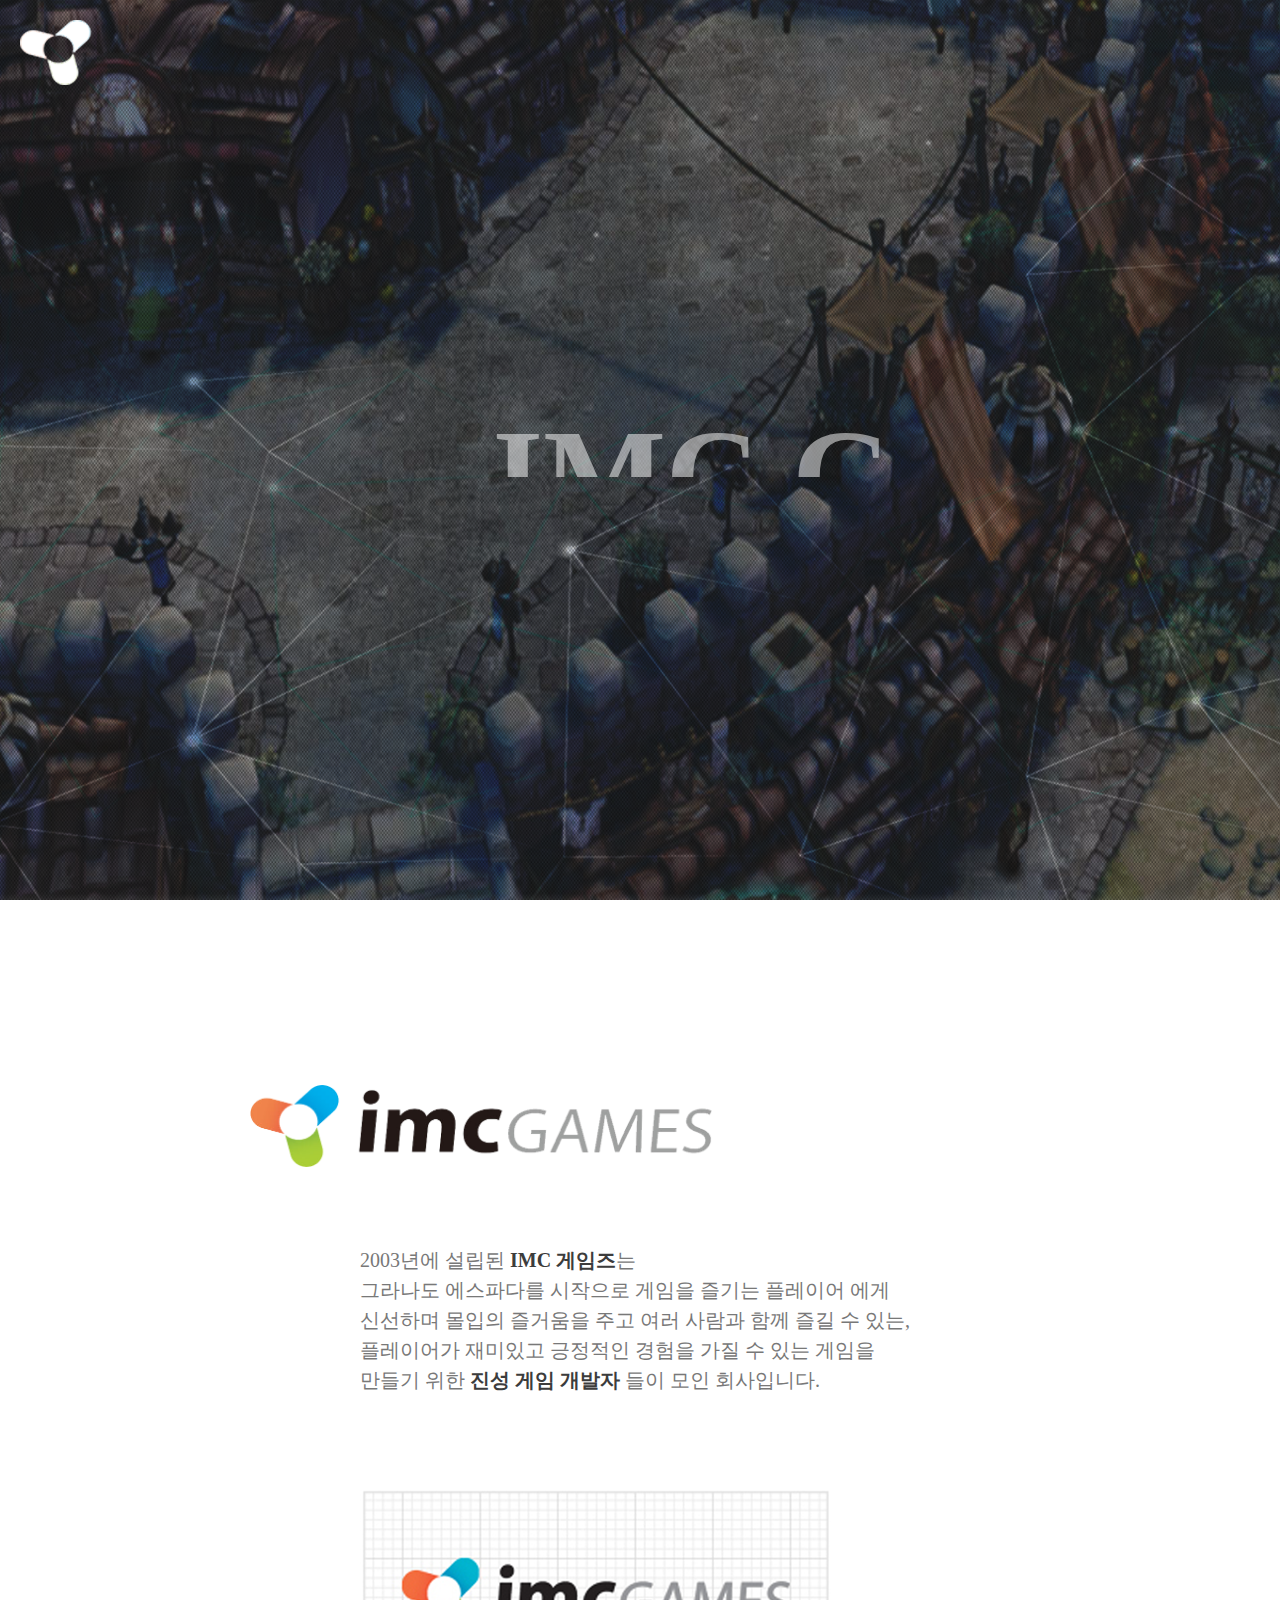
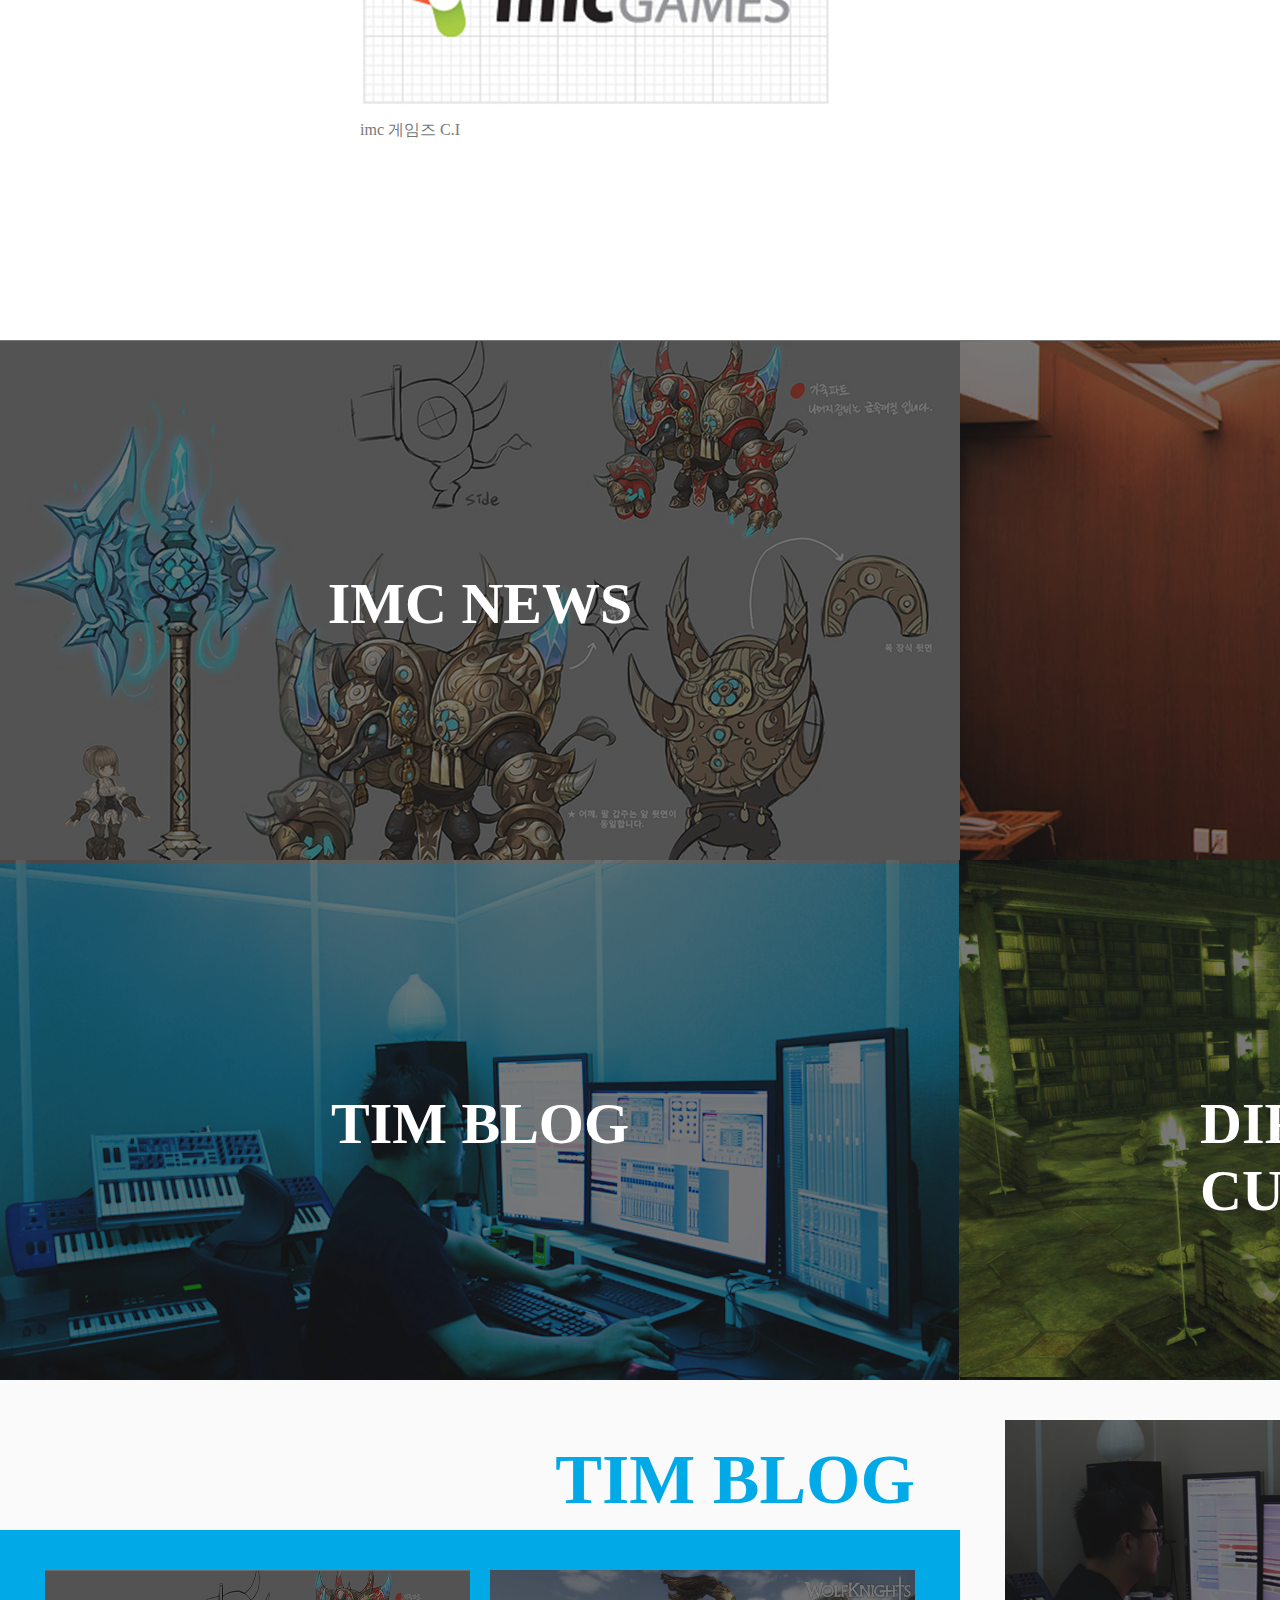
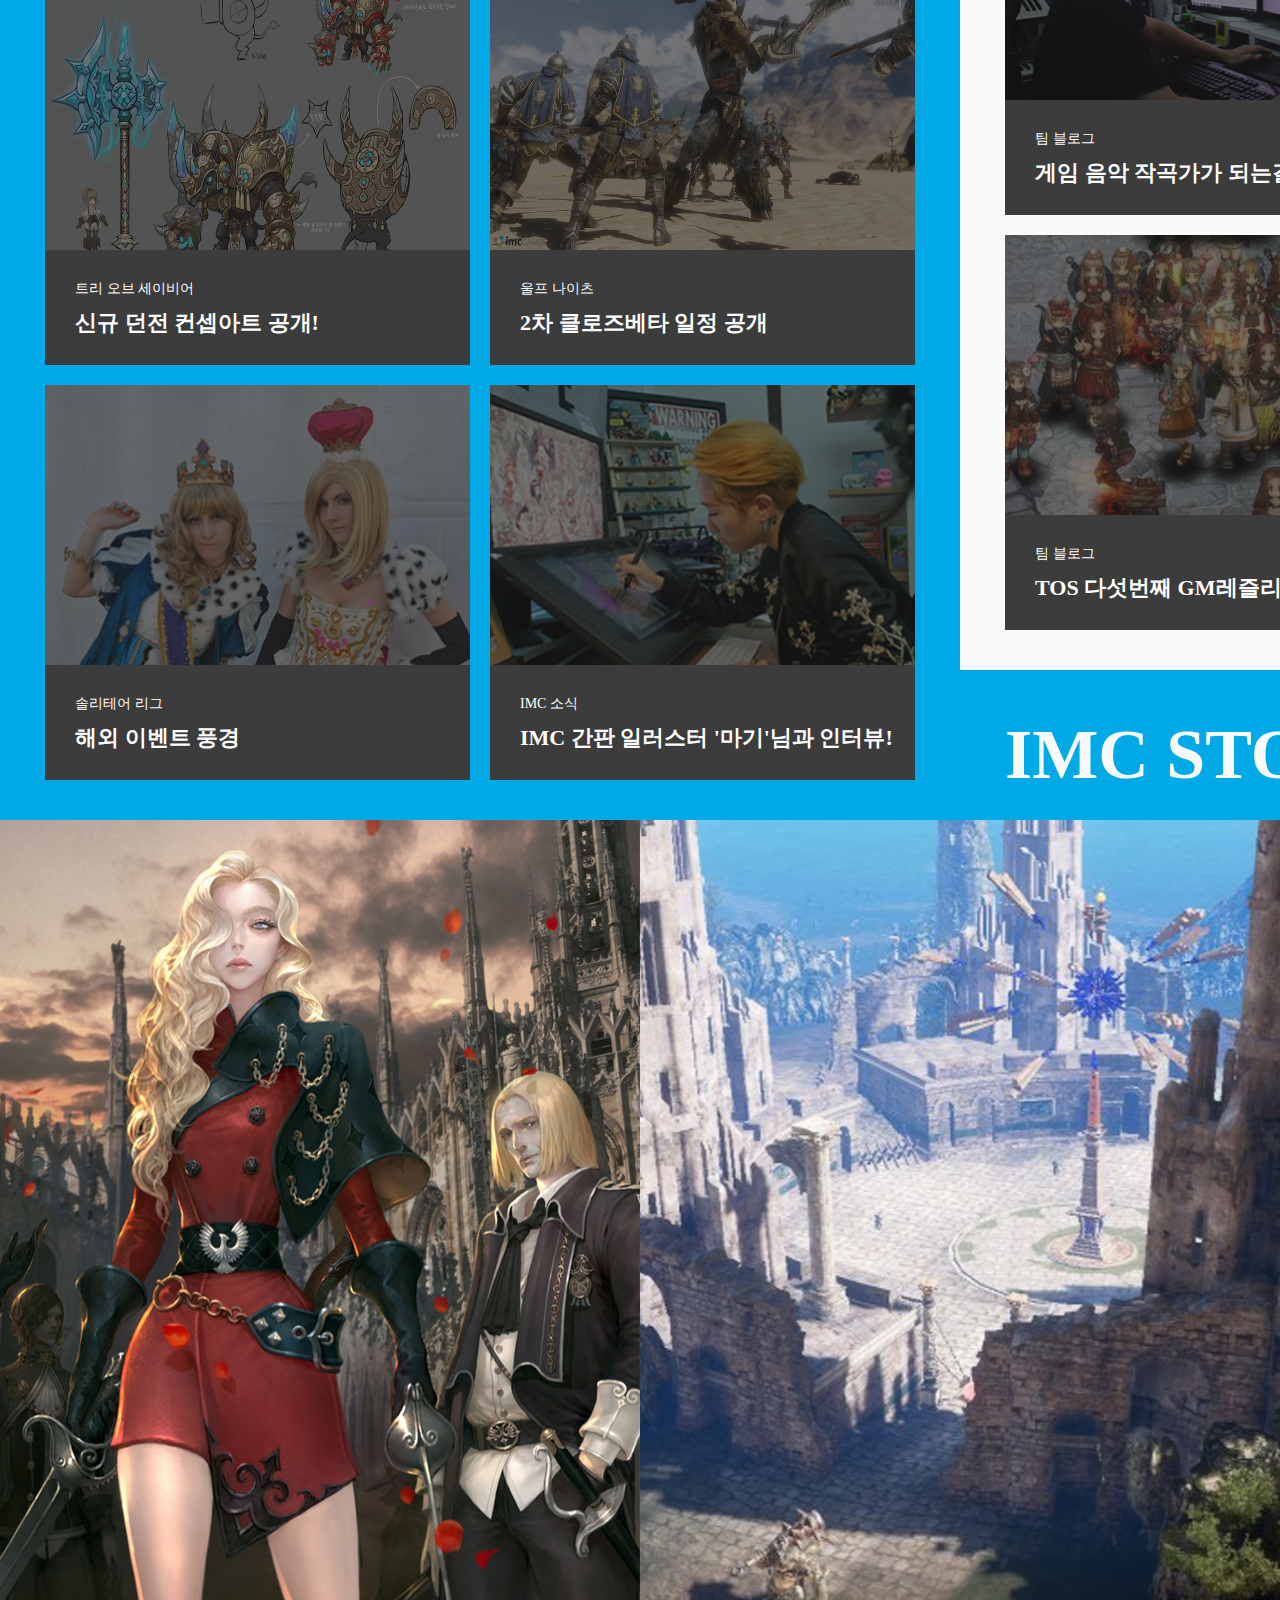
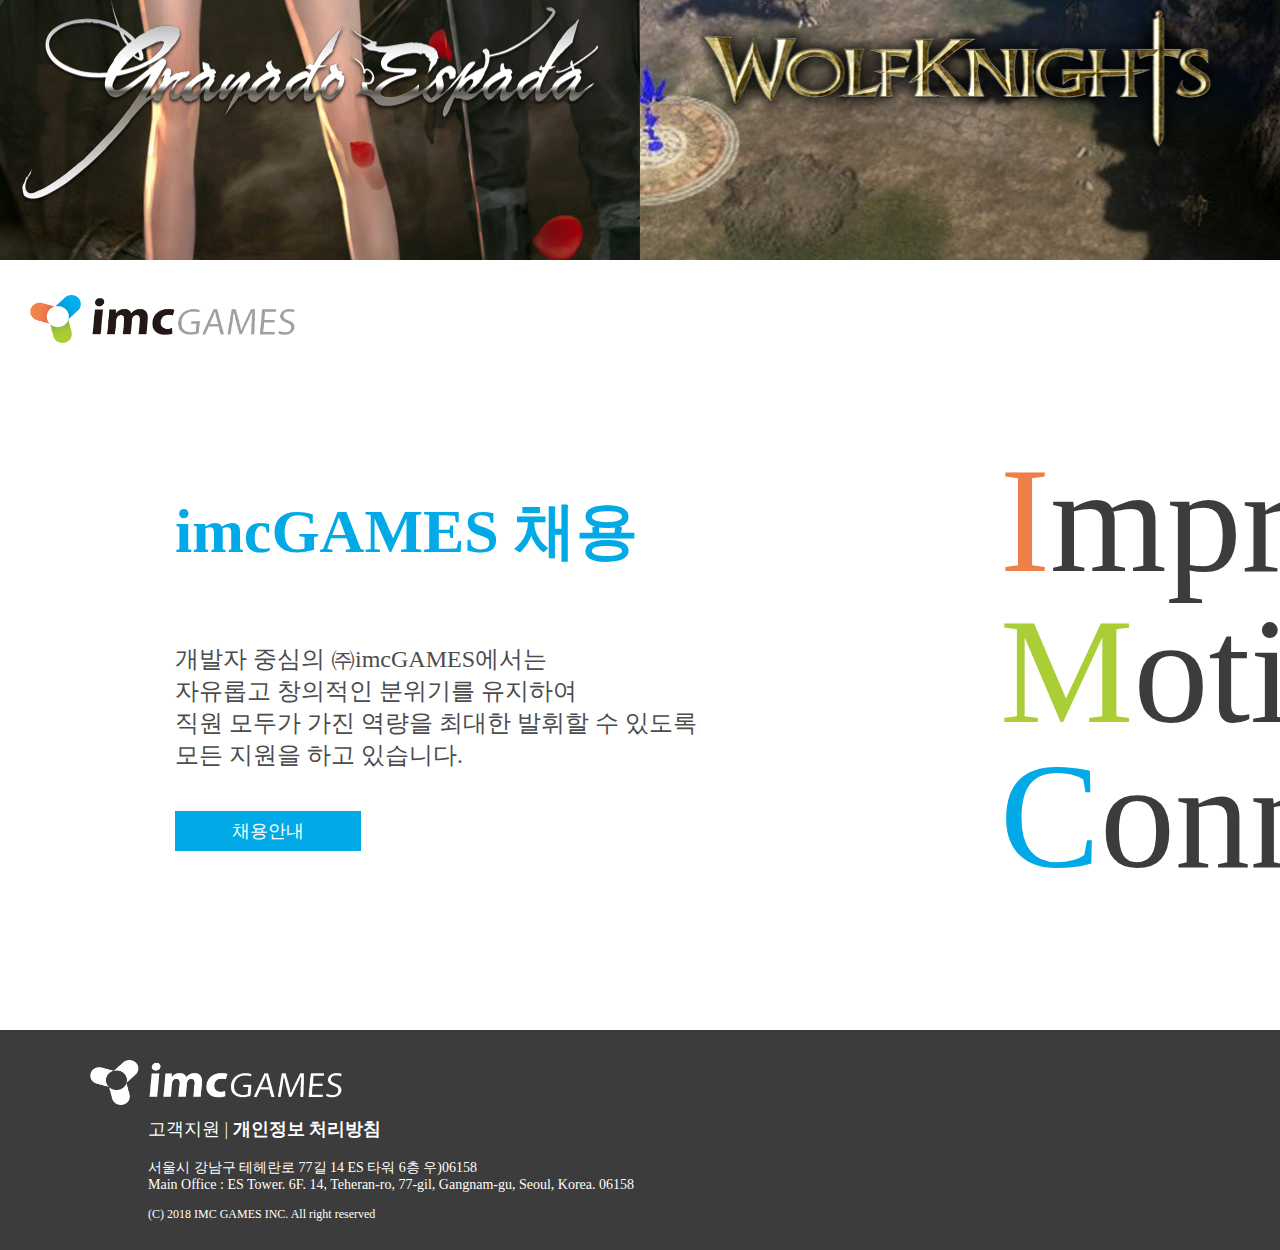
<file: index.html>
<!doctype html>

<html>
	<head>
    <title>Page Title</title>
    <meta charset="UTF-8">
    <meta name="viewport" content="initial-scale=1.0">
    <link href="css/imc_1920.css" rel="stylesheet" />
</head>
<style>
    * {
        margin: 0;
        padding: 0;
    }

    ul,
    li {
        list-style: none;
    }

    a {
        text-decoration: none;
    }

    img {
        border: 0;
    }

    @import url('https://fonts.googleapis.com/css?family=Anton');
    @import url('https://fonts.googleapis.com/css?family=Ubuntu');
    @import url('https://fonts.googleapis.com/css?family=Nanum+Gothic');
</style>
<script src="js/jquery-3.3.1.js"></script>
<script src="js/jquery.transit.min.js"></script>
<script src="js/jquery-ui.js"></script>
<script src="js/imc.js"></script>

<body>
    <div id="wrap">
        <header id="pc_header">
            <div id="head_title">
                <div id="title_img">
                    <img src="img/main_img/main_title_pattern.png" alt="" />
                    <h1>IMC&nbsp;GAMES</h1>
                    <h3>ENTERTAINMENT</h3>
                </div>
                <nav id="hidden_menu">
                    <ul>
                        <li>
                            <a href="index.html">HOME</a>
                            <div class="hidden_line">
                                <p>메인화면</p>
                            </div>
                        </li>
                        <li>
                            <a href="sub_1.html">ABOUT US</a>
                            <div class="hidden_line">
                                <p>회사소개</p>
                            </div>
                        </li>
                        <li>
                            <a href="sub_2.html">GAME INTRODUCTION</a>
                            <div class="hidden_line">
                                <p>게임소개</p>
                            </div>
                        </li>
                        <li>
                            <a href="#">IMC STORY</a>
                            <div class="hidden_line">
                                <p>imc 새소식</p>
                            </div>
                        </li>
                        <li>
                            <a href="#">HIRE</a>
                            <div class="hidden_line">
                                <p>채용</p>
                            </div>
                        </li>
                    </ul>
                    <p>IMC GAMES ENTERTAINMENT</p>
                </nav>
                <div id="main_icon">
                    <img src="img/main_img/icon.png" alt="" />
                </div>
            </div>
        </header>
        <section id="sec_1">
            <div class="in_box">
                <img src="img/section_1/imc_logo.png" alt="" />
                <p>2003년에 설립된 <span>IMC 게임즈</span>는<br/> 그라나도 에스파다를 시작으로 게임을 즐기는 플레이어 에게<br/>신선하며 몰입의 즐거움을 주고 여러 사람과 함께 즐길 수 있는,<br/> 플레이어가 재미있고 긍정적인 경험을 가질 수 있는 게임을<br/> 만들기 위한 <span>진성 게임 개발자</span> 들이 모인 회사입니다.
                </p>
                <img src="img/section_1/imc_logo_t.png" alt="" />
                <p>imc 게임즈 C.I</p>
            </div>
            <div class="in_box">
                <img src="img/section_1/clalic.png" alt="" />
            </div>
        </section>
        <section id="sec_2">
            <div class="banner_box">
                <a href="#">
                    <div class="banner_img_shadow"></div>
                    <h3>IMC NEWS</h3>
                    <P>IMC 새소식</P>
                </a>
            </div>
            <div class="banner_box">
                <a href="#">
                    <div class="banner_img_shadow"></div>
                    <h3>ABOUT US</h3>
                    <p>회사 소개</p>
                </a>
            </div>
            <div class="banner_box">
                <a href="#">
                    <div class="banner_img_shadow"></div>
                    <h3>TIM BLOG</h3>
                    <p>팀 블로그</p>
                </a>
            </div>
            <div class="banner_box">
                <a href="#">
                    <div class="banner_img_shadow"></div>
                    <h3>DIRECTOR'S CUT</h3>
                    <p>디렉터스 컷 </p>
                </a>
            </div>
        </section>
        <section id="sec_3">
            <div class="story_blog_box">
                <div class="title_box">
                    <h3><a href="#">TIM BLOG</a></h3>
                </div>
                <div class="menu_box">
                    <div class="menu_in_box">
                        <div class="in_news">
                            <a href="#">
                                <div class="in_img_box">
                                    <div id="sec_3_shadow"></div>
                                    <img src="img/section_3/sec_3_img_02.png" alt="" />
                                </div>
                                <div class="text_box">
                                    <p>트리 오브 세이비어</p>
                                    <h3>신규 던전 컨셉아트 공개!</h3>
                                </div>
                            </a>
                        </div>
                        <div class="in_news">
                            <a href="#">
                                <div class="in_img_box">
                                    <div id="sec_3_shadow"></div>
                                    <img src="img/section_3/sec_3_img_03.jpg" alt="" />
                                </div>
                                <div class="text_box">
                                    <p>울프 나이츠</p>
                                    <h3>2차 클로즈베타 일정 공개</h3>
                                </div>
                            </a>
                        </div>
                        <div class="in_news">
                            <a href="#">
                                <div class="in_img_box">
                                    <div id="sec_3_shadow"></div>
                                    <img src="img/section_3/sec_3_img_04.jpg" alt="" />
                                </div>
                                <div class="text_box">
                                    <p>솔리테어 리그</p>
                                    <h3>해외 이벤트 풍경</h3>
                                </div>
                            </a>
                        </div>
                        <div class="in_news">
                            <a href="#">
                                <div class="in_img_box">
                                    <div id="sec_3_shadow"></div>
                                    <img src="img/section_3/sec_3_img_05.jpg" alt="" />
                                </div>
                                <div class="text_box">
                                    <p>IMC 소식</p>
                                    <h3>IMC 간판 일러스터 '마기'님과 인터뷰!</h3>
                                </div>
                            </a>
                        </div>
                    </div>
                </div>
            </div>
            <div class="story_blog_box">
                <div class="menu_box">
                    <div class="menu_in_box">
                        <div class="in_news">
                            <a href="#">
                                <div class="in_img_box">
                                    <div id="sec_3_shadow"></div>
                                    <img src="img/section_3/sec_3_img_06.jpg" alt="" />
                                </div>
                                <div class="text_box">
                                    <p>팀 블로그</p>
                                    <h3>게임 음악 작곡가가 되는길</h3>
                                </div>
                            </a>
                        </div>
                        <div class="in_news">
                            <a href="#">
                                <div class="in_img_box">
                                    <div id="sec_3_shadow"></div>
                                    <img src="img/section_3/sec_3_img_07.jpg" alt="" />
                                </div>
                                <div class="text_box">
                                    <p>팀 블로그</p>
                                    <h3>2015 NDC Art Exhibition</h3>
                                </div>
                            </a>
                        </div>
                        <div class="in_news">
                            <a href="#">
                                <div class="in_img_box">
                                    <div id="sec_3_shadow"></div>
                                    <img src="img/section_3/sec_3_img_08.jpg" alt="" />
                                </div>
                                <div class="text_box">
                                    <p>팀 블로그</p>
                                    <h3>TOS 다섯번째 GM레즐리의 FAQ!</h3>
                                </div>
                            </a>
                        </div>
                        <div class="in_news">
                            <a href="#">
                                <div class="in_img_box">
                                    <div id="sec_3_shadow"></div>
                                    <img src="img/section_3/sec_3_img_09.jpg" alt="" />
                                </div>
                                <div class="text_box">
                                    <p>IMC 소식</p>
                                    <h3>IMC 디자이너에게 물어보았습니다</h3>
                                </div>
                            </a>
                        </div>
                    </div>
                </div>
                <div class="title_box">
                    <h3><a href="#">IMC STORY</a></h3>
                </div>
            </div>
        </section>
        <section id="sec_4">
            <div class="sec_4_game">
                <div class="sec_4_shadow_box">
                    <div class="sec_4_text_box">
                        <div class="sec_4_title_box">
                            <h3>그라나도 에스파다</h3>
                        </div>
                        <div class="sec_4_img_box">
                            <img src="img/section_4/sec_4_img_01_01.jpg" alt="" />
                            <img src="img/section_4/sec_4_img_01_02.jpg" alt="" />
                        </div>
                        <p>하나의 캐릭터를 조작하는 여타의 MMORPG와는 다르게<br/>캐릭터 조합을 통하여 동시에 3명의 캐릭터를 동시에 플레이<br/>할 수 있는 멀티 컨트롤 시스템의 온라인 게임입니다. </p>
                        <p>MMORPG | PC ONLINE | 한빛온 퍼블리셔</p>
                        <div class="sec_4_site_button">
                            <a href="#">
                                <p>공식 사이트</p>
                            </a>
                        </div>
                    </div>
                </div>
                <img src="img/section_4/sec_4_img_01.jpg" alt="" />
            </div>
            <div class="sec_4_game">
                <div class="sec_4_shadow_box">
                    <div class="sec_4_text_box">
                        <div class="sec_4_title_box">
                            <h3>울프 나이츠</h3>
                        </div>
                        <div class="sec_4_img_box">
                            <img src="img/section_4/sec_4_img_02_01.jpg" alt="" />
                            <img src="img/section_4/sec_4_img_02_02.jpg" alt="" />
                        </div>
                        <p>현재 제작 중인 imcGAMES의 새로운 MMORPG<br/>2013년 5월 공식 페이스북을 통해 첫 이미지 공개 후<br/>계속해서 개발에 박차를 가하고 있는 온라인 게임 입니다.</p>
                        <p>MMORPG | PC ONLINE | 개발중</p>
                        <div class="sec_4_site_button">
                            <a href="#">
                                <p>공식 사이트</p>
                            </a>
                        </div>
                    </div>
                </div>
                <img src="img/section_4/sec_4_img_02.jpg" alt="" />
            </div>
            <div class="sec_4_game">
                <div class="sec_4_shadow_box">
                    <div class="sec_4_text_box">
                        <div class="sec_4_title_box">
                            <h3>트리 오브 세이비어</h3>
                        </div>
                        <div class="sec_4_img_box">
                            <img src="img/section_4/sec_4_img_03_01.jpg" alt="" />
                            <img src="img/section_4/sec_4_img_03_02.jpg" alt="" />
                        </div>
                        <p>트리 오브 세이비어의 그래픽은 3D 모델링에<br/>텍스쳐를 입히고 회화적인 느낌을 가미 독특한<br/>그래픽을 가지고 있으며 취향에 맞는 다양한<br/>직업군들을 선택하여 자신만의 캐릭터를 만들 수 있는<br/>타 게임과 차별성을 둔 MMORPG 입니다.</p>
                        <p>MMORPG | PC ONLINE | 넥슨 퍼블리셔</p>
                        <div class="sec_4_site_button">
                            <a href="#">
                                <p>공식 사이트</p>
                            </a>
                        </div>
                    </div>
                </div>
                <img src="img/section_4/sec_4_img_03.jpg" alt="" />
            </div>
        </section>
        <section id="sec_5">
            <div id="sec_5_text_box">
                <img src="img/section_5/imc_logo.png" alt="" />
                <div id="sec_5_text_in_box">
                    <h3>imcGAMES 채용</h3>
                    <p>개발자 중심의 ㈜imcGAMES에서는<br> 자유롭고 창의적인 분위기를 유지하여<br>직원 모두가 가진 역량을 최대한 발휘할 수 있도록<br>모든 지원을 하고 있습니다.</p>
                    <div id="sec_5_text_in_box_but">
                        <a href="#">
                            <p>채용안내</p>
                        </a>
                    </div>
                </div>
            </div>
            <div id="sec_5_slogan">
                <div id="slogan_box">
                    <h1><span>I</span>mpress</h1>
                    <h1><span>M</span>otivate</h1>
                    <h1><span>C</span>onnect</h1>
                    <div class="sec_5_slogan_line"></div>
                    <div class="sec_5_slogan_line"></div>
                    <div class="sec_5_slogan_line"></div>
                </div>
            </div>
        </section>
        <footer id="footer">
            <div id="footer_box">
                <img src="img/footer/footer_img_01.png" alt="" />
                <h6><a href="#">고객지원</a> | <a href="#">개인정보 처리방침</a></h6>
                <p>서울시 강남구 테헤란로 77길 14 ES 타워 6층 우)06158<br>Main Office : ES Tower. 6F. 14, Teheran-ro, 77-gil, Gangnam-gu, Seoul, Korea. 06158</p>
                <p>(C) 2018 IMC GAMES INC. All right reserved</p>
                <div id="footer_icon_box">
                    <img src="img/footer/footer_img_youtube.png" alt="" />
                    <img src="img/footer/footer_img_facebook.png" alt="" />
                    <img src="img/footer/footer_img_instar.png" alt="" />
                    <img src="img/footer/footer_img_twitter.png" alt="" />
                </div>
            </div>
        </footer>
    </div>
</body>
</html>
</file>
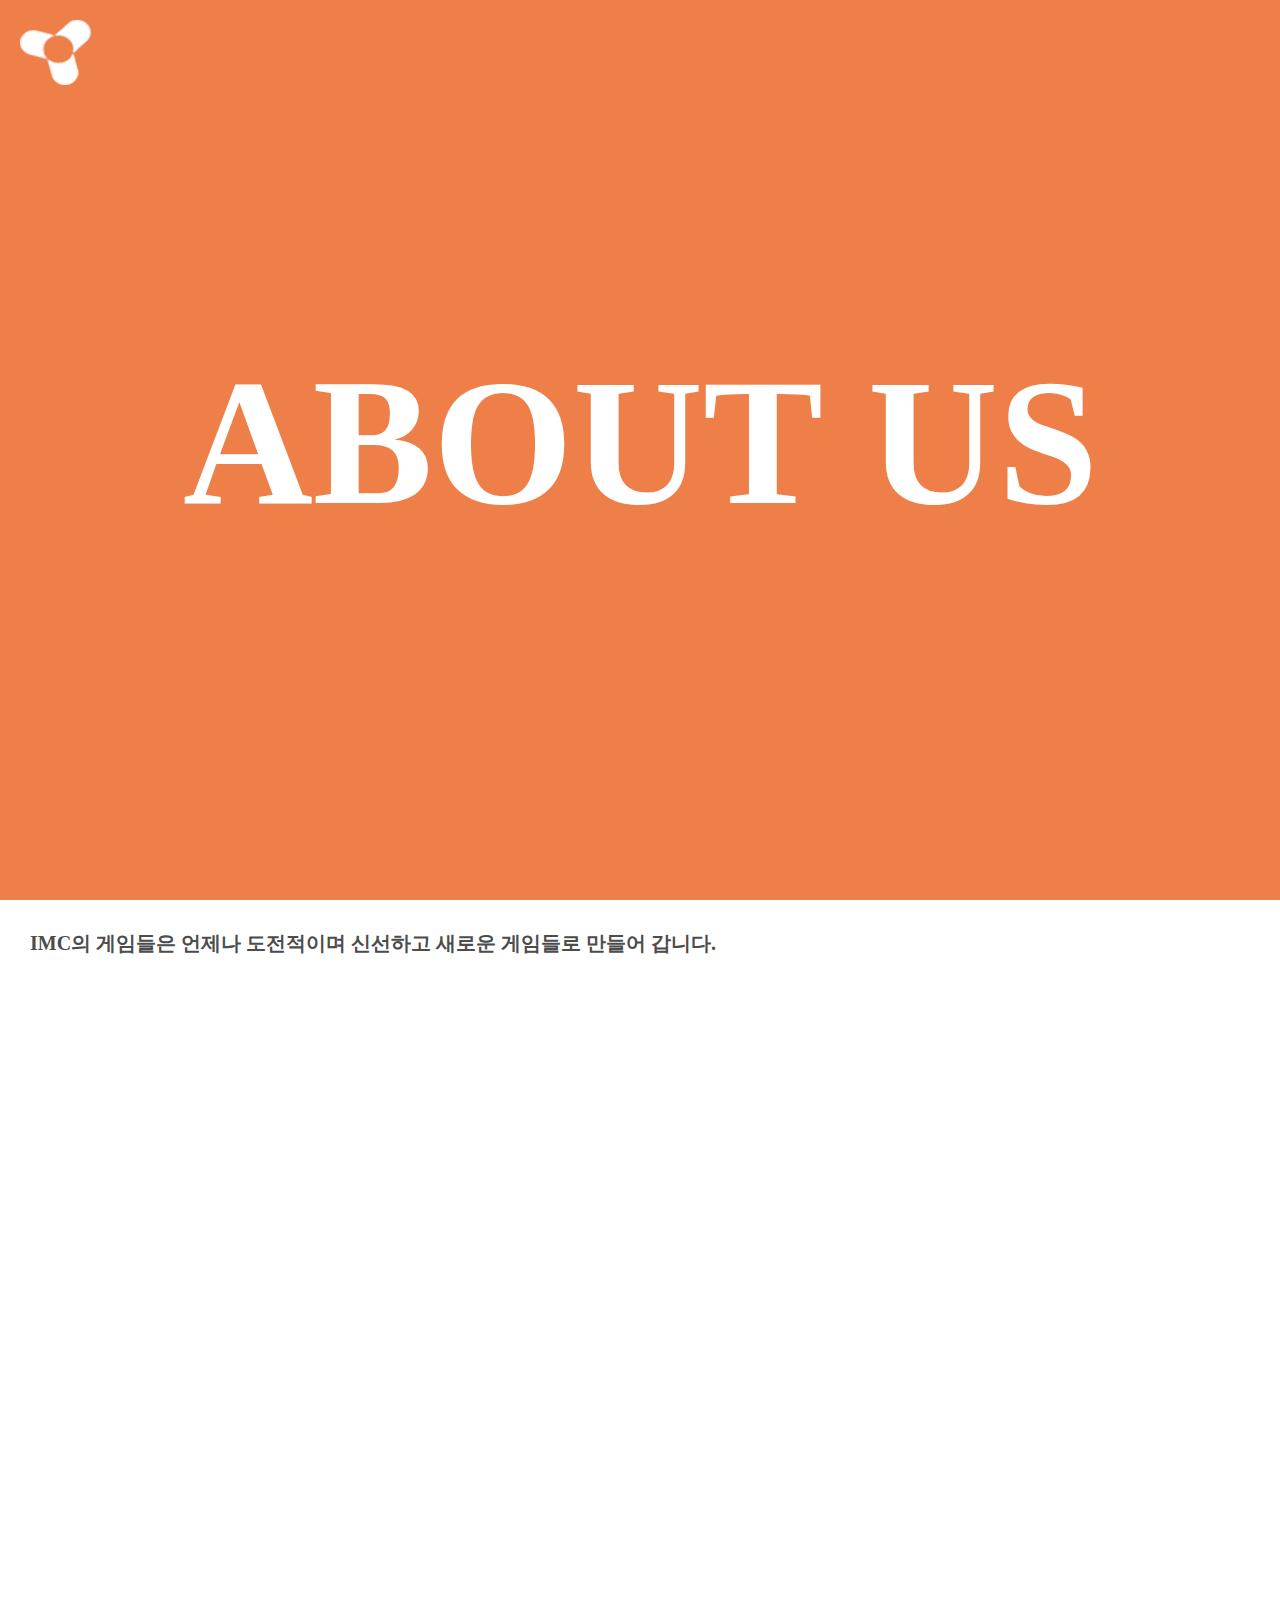
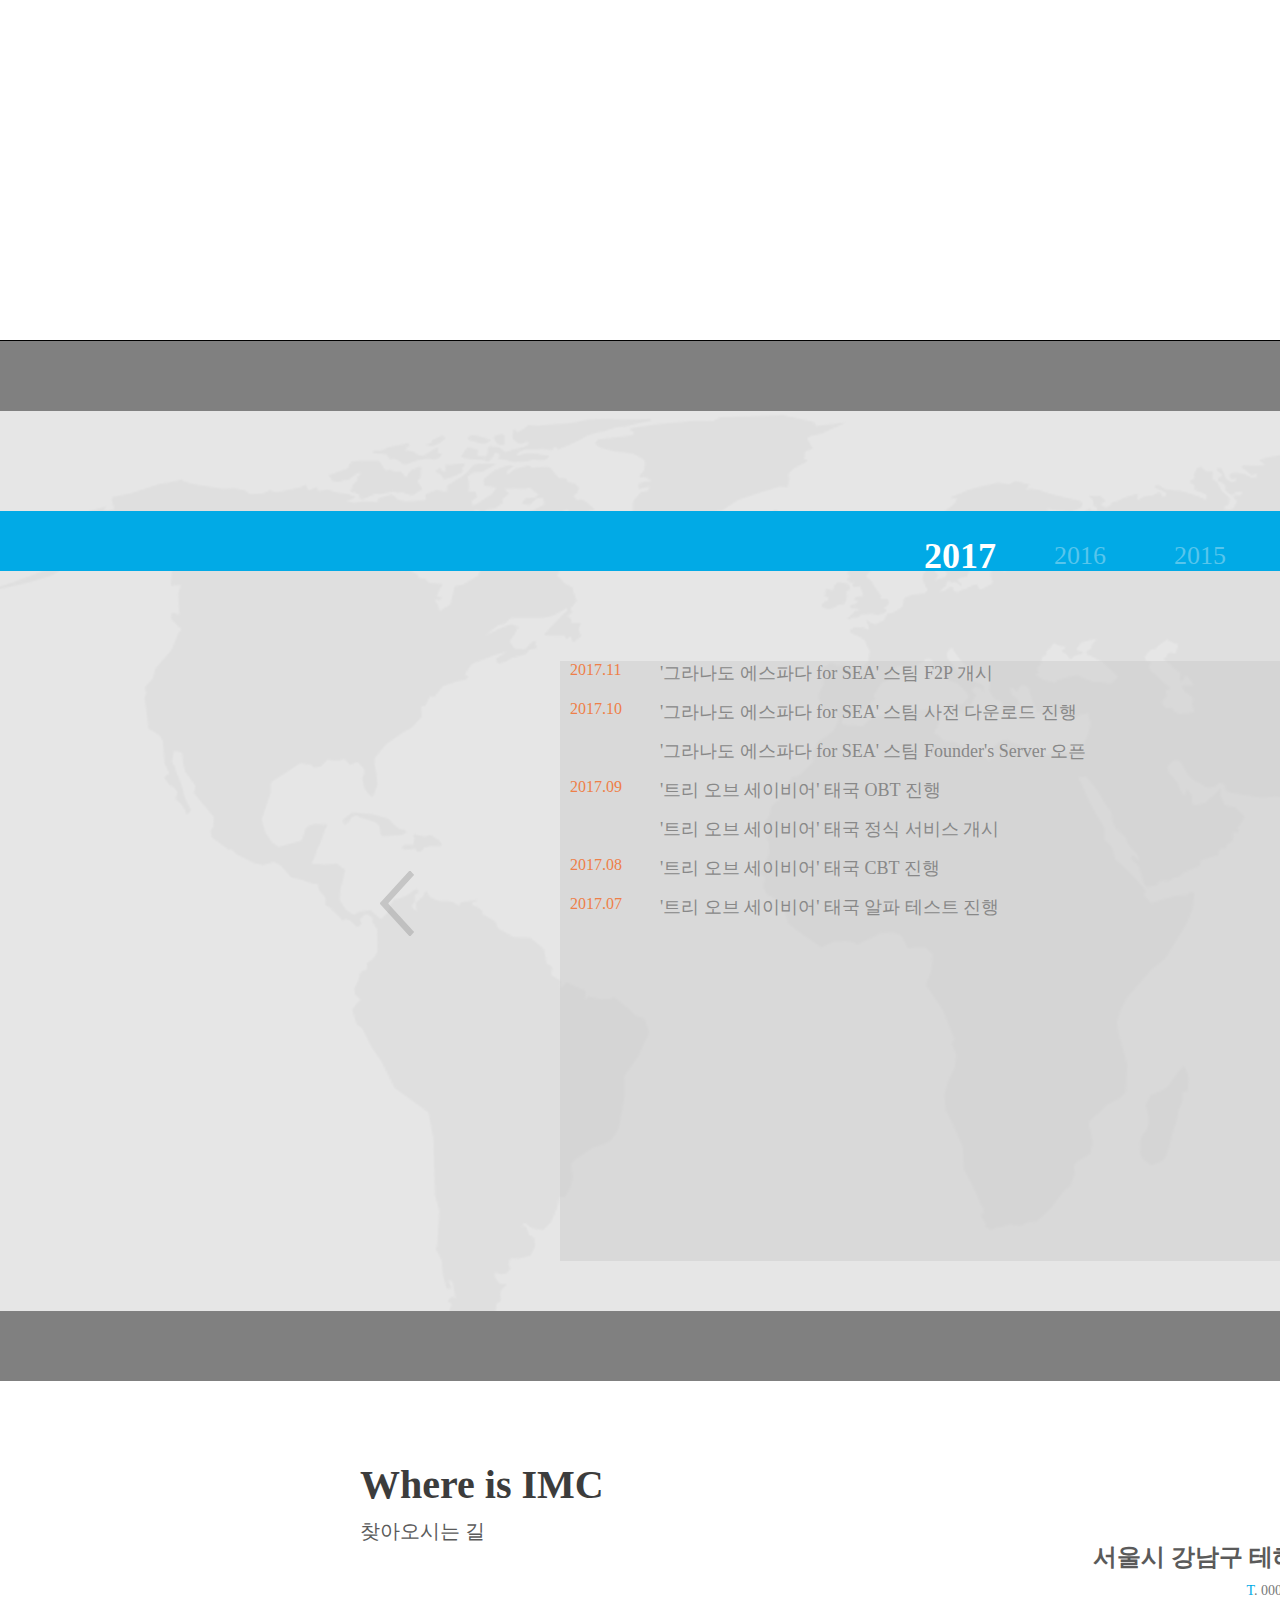
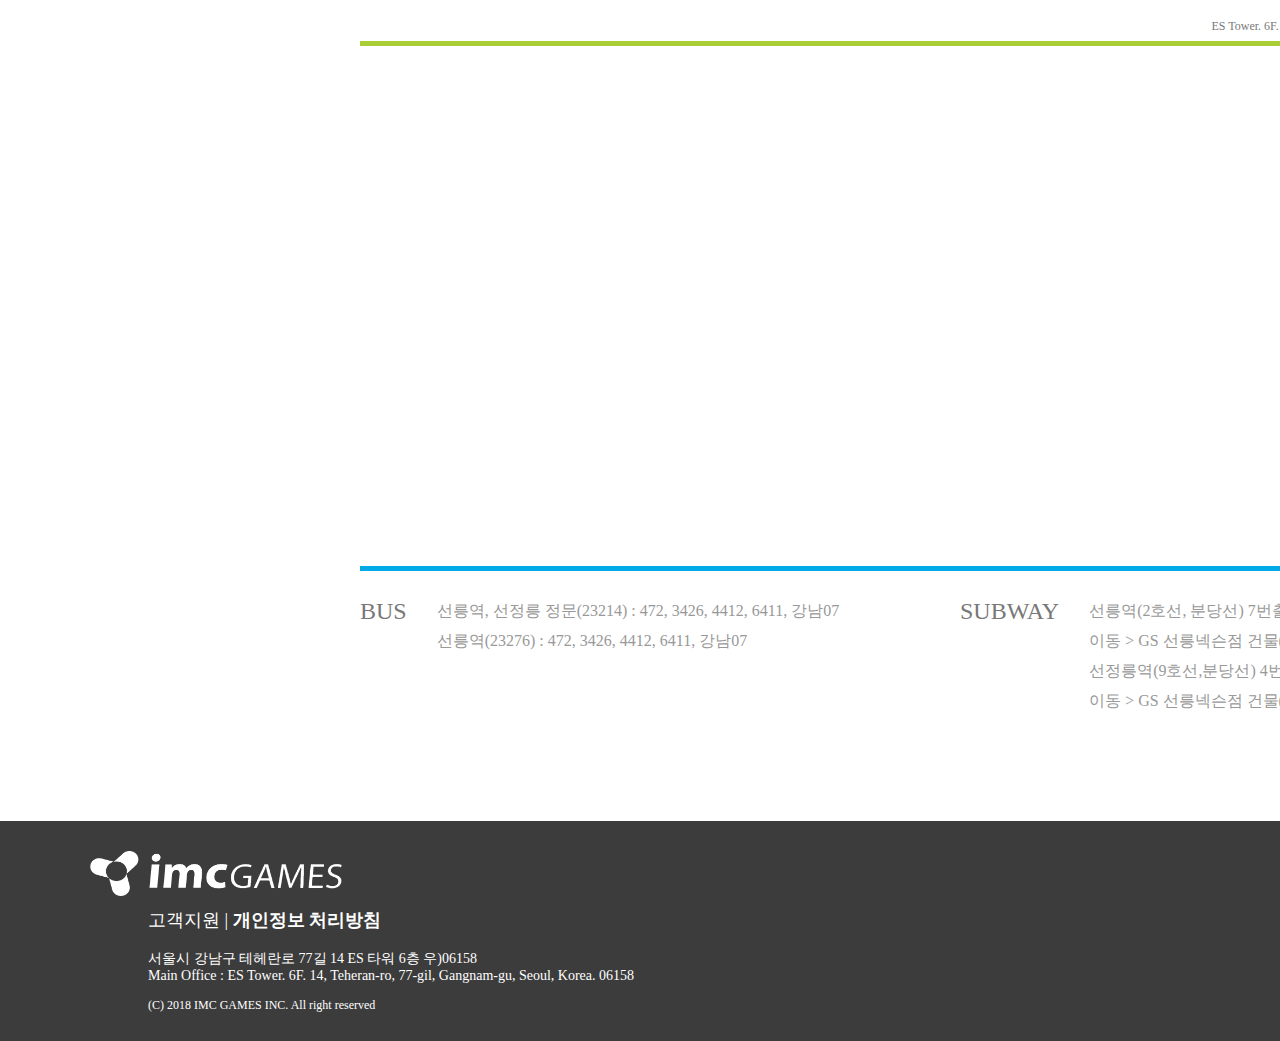
<file: sub_1.html>
<!doctype html>

<html>

<head>
    <title>Page Title</title>
    <meta charset="UTF-8">
    <meta name="viewport" content="initial-scale=1.0">
    <link href="css/sub_1_1920.css" rel="stylesheet" />
</head>
<style>
    * {
        margin: 0;
        padding: 0;
    }

    ul,
    li {
        list-style: none;
    }

    a {
        text-decoration: none;
    }

    img {
        border: 0;
    }

    @import url('https://fonts.googleapis.com/css?family=Anton');
    @import url('https://fonts.googleapis.com/css?family=Ubuntu');
    @import url('https://fonts.googleapis.com/css?family=Nanum+Gothic');
</style>
<script src="js/jquery-3.3.1.js"></script>
<script src="js/jquery.transit.min.js"></script>
<script src="js/jquery-ui.js"></script>
<script src="js/sub_1.js"></script>


<body>
    <div id="wrap">
        <header id="pc_header">
            <div id="main_title">
                <h1>ABOUT&nbsp;US</h1>
            </div>

            <nav id="hidden_menu">
                <ul>
                    <li>
                        <a href="index.html">HOME</a>
                        <div class="hidden_line">
                            <p>메인화면</p>
                        </div>
                    </li>
                    <li>
                        <a href="sub_1.html">ABOUT US</a>
                        <div class="hidden_line">
                            <p>회사소개</p>
                        </div>
                    </li>
                    <li>
                        <a href="sub_2.html">GAME INTRODUCTION</a>
                        <div class="hidden_line">
                            <p>게임소개</p>
                        </div>
                    </li>
                    <li>
                        <a href="#">IMC STORY</a>
                        <div class="hidden_line">
                            <p>imc 새소식</p>
                        </div>
                    </li>
                    <li>
                        <a href="#">HIRE</a>
                        <div class="hidden_line">
                            <p>채용</p>
                        </div>
                    </li>
                </ul>
                <p>IMC GAMES ENTERTAINMENT</p>
            </nav>
            <div id="main_icon">
                <img src="img/main_img/icon.png" alt="" />
            </div>
        </header>
        <section id="sec_1">
            <img src="img/sub_1/section_1/imc_logo.png" alt="" />
        </section>
        <section id="sec_2">
            <h6>IMC의 게임들은 언제나 도전적이며 신선하고 새로운 게임들로 만들어 갑니다.</h6>
            <div class="slogan_box">
                <h3>Impress</h3>
                <p>고객에게 신선한 자극을</p>
                <p>줄 수 있는 게임</p>
                <div class="sec_2_img_box">
                    <img src="img/sub_1/section_2/sub_1_sec_2_01.png" alt="" />
                </div>
            </div>
            <div class="slogan_box">
                <h3>Motivate</h3>
                <p>고객에게 몰입의 즐거움을</p>
                <p>선사할 수 있는 게임</p>
                <div class="sec_2_img_box">
                    <img src="img/sub_1/section_2/sub_1_sec_2_02.png" alt="" />
                </div>
            </div>
            <div class="slogan_box">
                <h3>Connect</h3>
                <p>사람과 사람을 연결해주는</p>
                <p>게임 이상의 의미를 지닌 게임</p>
                <div class="sec_2_img_box">
                    <img src="img/sub_1/section_2/sub_1_sec_2_03.png" alt="" />
                </div>
            </div>
        </section>
        <section id="sec_3">
            <div id="history_box">
                <img src="img/sub_1/section_3/sub_1_sec_3_01.png" alt="" />
                <div class="arrow" id="left">
                    <img src="img/sub_1/section_3/sub_1_sec_3_arrow_l.png" alt="왼쪽 화살표" />
                </div>
                <div class="arrow" id="right">
                    <img src="img/sub_1/section_3/sub_1_sec_3_arrow_r.png" alt="오른쪽 화살표" />
                </div>
                <div id="year_box">
                    <div id="year">
                        <ul id="mounth">
                            <li class="mounth_in on">2017</li>
                            <li class="mounth_in">2016</li>
                            <li class="mounth_in">2015</li>
                            <li class="mounth_in">2014</li>
                            <li class="mounth_in">2013</li>
                            <li class="mounth_in">2012</li>
                            <li class="mounth_in">2011</li>
                            <li class="mounth_in">2010</li>
                            <li class="mounth_in">2009</li>
                            <li class="mounth_in">2008</li>
                            <li class="mounth_in">2007</li>
                            <li class="mounth_in">2006</li>
                            <li class="mounth_in">2005</li>
                            <li class="mounth_in">2004</li>
                            <li class="mounth_in">2003</li>
                        </ul>
                    </div>
                </div>

                <ul class="history">
                    <li id="in_his_box">
                        <ul id="2017">
                            <li><span>2017.11</span>'그라나도 에스파다 for SEA' 스팀 F2P 개시</li>
                            <li><span>2017.10</span>'그라나도 에스파다 for SEA' 스팀 사전 다운로드 진행</li>
                            <li>'그라나도 에스파다 for SEA' 스팀 Founder's Server 오픈</li>
                            <li><span>2017.09</span>'트리 오브 세이비어' 태국 OBT 진행</li>
                            <li>'트리 오브 세이비어' 태국 정식 서비스 개시</li>
                            <li><span>2017.08</span>'트리 오브 세이비어' 태국 CBT 진행</li>
                            <li><span>2017.07</span>'트리 오브 세이비어' 태국 알파 테스트 진행</li>
                        </ul>
                        <ul id="2016">
                            <li><span>2016.11</span>'트리 오브 세이비어'대한민국 게임대상 '우수상'수상, 기술창작상(캐릭터 부문) 수상</li>
                            <li><span>2016.09</span>'트리 오브 세이비어' 일본 정식 서비스 진행</li>
                            <li><span>2016.08</span>'트리 오브 세이비어' 일본 OBT 진행</li>
                            <li><span>2016.07</span>'트리 오브 세이비어' 대만 OBT 및 정식 서비스 진행</li>
                            <li><span>2016.06</span>'트리 오브 세이비어' 인도네시아 정식 서비스 진행</li>
                            <li><span>2016.05</span>'트리 오브 세이비어' 스팀 F2P 정식 서비스 진행</li>
                            <li><span>2016.03</span>'트리 오브 세이비어' 스팀 얼리액세스 개시</li>
                            <li>'트리 오브 세이비어' 스팀 파운더스 서버 오픈</li>
                            <li>사업자 주소 삼성동 ES 타워로 변경</li>
                        </ul>
                        <ul id="2015">
                            <li><span>2015.12</span>'트리 오브 세이비어' 한국 정식 서비스 진행</li>
                            <li>'트리 오브 세이비어' 한국 OBT 진행</li>
                            <li>'트리 오브 세이비어' 일본 2차 CBT 진행</li>
                            <li><span>2015.10</span>'트리 오브 세이비어' 스팀 International 2차 CBT 진행</li>
                            <li>'트리 오브 세이비어' 일본 1차 CBT 진행</li>
                            <li><span>2015.08</span>'트리 오브 세이비어' 넥슨 일본과 수출 계약 체결</li>
                            <li>'트리 오브 세이비어' 인도네시아 1차 CBT 진행</li>
                            <li>'트리 오브 세이비어' 스팀 International 1차 CBT 진행</li>
                            <li><span>2015.07</span>'트리 오브 세이비어' 인도네시아 Kreon과 수출 계약 체결</li>
                            <li>'트리 오브 세이비어' 한국 3차 CBT 진행</li>
                            <li><span>2015.06</span>'트리 오브 세이비어' 스팀 영어 사이트 오픈</li>
                            <li><span>2015.05</span>'트리 오브 세이비어' 스팀 그린 라이트 등록</li>
                            <li><span>2015.04</span>'트리 오브 세이비어' 한국 2차 CBT 진행</li>
                            <li><span>2015.03</span>'트리 오브 세이비어' 중국 창유와 수출 계약 체결</li>
                            <li><span>2015.01</span>'트리 오브 세이비어' 한국 1차 CBT 진행</li>
                        </ul>
                        <ul id="2014">
                            <li><span>2014.12</span>'트리 오브 세이비어' 1차 CBT 테스터 모집</li>
                            <li>'트리 오브 세이비어' 공식 홈페이지 및 티저 사이트 오픈</li>
                            <li><span>2014.11</span>'트리 오브 세이비어' 넥슨 퍼블리싱 확정</li>
                            <li><span>2014.05</span>'그라나도 에스파다' 아르모니아 업데이트</li>
                            <li><span>2014.02</span>'트리 오브 세이비어' FGT 진행</li>
                        </ul>
                        <ul id="2013">
                            <li><span>2013.11</span>'울프 나이츠' 홈페이지 개설</li>
                            <li><span>2013.09</span>모바일 게임 '솔리테어 리그 For Kakao' 출시</li>
                            <li><span>2013.06</span>모바일 게임 '블랙 시타델' 출시</li>
                            <li><span>2013.01</span>'그라나도 에스파다' 북미 정식 서비스 시작</li>
                            <li>'그라나도 에스파다' 독일 오픈 베타 테스트 시작</li>
                        </ul>
                        <ul id="2012">
                            <li><span>2012.12</span>'그라나도 에스파다' 일본 nicofarre OST 연주회 개최</li>
                            <li><span>2012.10</span>'그라나도 에스파다' 북미 서비스 재계약(REDBANA US)</li>
                            <li><span>2012.09</span>온라인 매거진 프론티어스 창간호 발행</li>
                            <li>'그라나도 에스파다' 한국 브리스티아 업데이트</li>
                            <li><span>2012.08</span>'그라나도 에스파다' 유럽 RNTS MEDIA사와 수출 계약 체결</li>
                            <li><span>2012.07</span>'그라나도 에스파다' World Cross Championship 한일전 개최</li>
                            <li><span>2012.06</span>'그라나도 에스파다' 제 3회 한국 World Cross Championship 개최</li>
                        </ul>
                        <ul id="2011">
                            <li><span>2011.02</span>'프로젝트 R1' NHN과 퍼블리싱 계약 체결</li>
                        </ul>
                        <ul id="2010">
                            <li><span>2010.06</span>'그라나도 에스파다' 한국 '르네상스' 업데이트</li>
                        </ul>
                        <ul id="2009">
                            <li><span>2009.10</span>'그라나도 에스파다' 인도네시아 PT/Lyto Datarindo Fortuna와 수출 계약</li>
                            <li><span>2009.07</span>'그라나도 에스파다' 일본 서비스 3주년 오프라인 기념행사</li>
                            <li><span>2009.06</span>'그라나도 에스파다' 한국 4.0 버전 '성마수의 비밀' 업데이트</li>
                            <li>'그라나도 에스파다' 베트남 정식 서비스 시작</li>
                            <li>'그라나도 에스파다' 베트남 오픈 베타 테스트 시작</li>
                            <li><span>2009.04</span>'그라나도 에스파다' 베트남 서비스 발표회 및 2차 클로즈 베타 테스트 시작</li>
                            <li><span>2009.03</span>'그라나도 에스파다' 베트남 1차 클로즈 베타 테스트 시작</li>
                        </ul>
                        <ul id="2008">
                            <li><span>2008.12</span>'그라나도 에스파다' 일본 NHN JAPAN과 채널링 서비스 개시</li>
                            <li>'그라나도 에스파다' 베트남 FPT Online Service Joint Stock Company와 수출 계약</li>
                            <li><span>2008.11</span>'그라나도 에스파다' 한국 웹 컨트롤러 '지모컨'서비스 개시</li>
                            <li><span>2008.09</span>'그라나도 에스파다' 한국 3.0 버전 '제 3문명' 업데이트</li>
                            <li><span>2008.07</span>'그라나도 에스파다' 일본 NHN JAPAN과 채널링 계약</li>
                            <li><span>2008.06</span>'그라나도 에스파다' 러시아 정식 서비스 개시</li>
                            <li><span>2008.04</span>'그라나도 에스파다' 러시아 오픈 베타 테스트 시작</li>
                            <li><span>2008.03</span>'그라나도 에스파다' 러시아 클로즈 베타 시작</li>
                        </ul>
                        <ul id="2007">
                            <li><span>2007.11</span>'그라나도 에스파다' 중국 정식 서비스 개시</li>
                            <li><span>2007.10</span>'그라나도 에스파다' 대만 정식 서비스 개시</li>
                            <li>'그라나도 에스파다' 중국 오픈 베타 테스트 시작</li>
                            <li>'그라나도 에스파다' 러시아 Nival Online 과 수출 계약</li>
                            <li><span>2007.09</span>'그라나도 에스파다' 중국 한정 오픈 베타 테스트 시작</li>
                            <li><span>2007.08</span>'그라나도 에스파다' 대만 오픈 베타 테스트 시작</li>
                            <li>'그라나도 에스파다' 대만 클로즈 베타 테스트 시작</li>
                            <li>'그라나도 에스파다' 싱가폴 외 동남아 7개국 정식 서비스 개시</li>
                            <li><span>2007.07</span>'그라나도 에스파다' 미국 정식 서비스 개시</li>
                            <li>'그라나도 에스파다' 싱가폴 외 동남아 7개국 오픈 베타 테스트 시작</li>
                            <li><span>2007.06</span>'그라나도 에스파다 미국 오픈 베타 테스트 시작</li>
                            <li>'그라나도 에스파다' 미국 클로즈 베타 테스트 시작</li>
                            <li><span>2007.05</span>벤처 기업 재인증 - 서울 지방 중소 기업청</li>
                            <li><span>2007.03</span>'그라나도 에스파다' 태국 정식 서비스 개시</li>
                            <li><span>2007.02</span>'그라나도 에스파다' 싱가폴 외 동남아 7개국 클로즈 베타 테스트 시작</li>
                            <li>기업 부설 연구소 인정 - 한국 산업 기술 진흥 협회</li>
                            <li><span>2007.01</span>병역 특례업체 지정 - 서울 지방 병무청</li>
                        </ul>
                        <ul id="2006">
                            <li><span>2006.12</span>대한민국 게임대상 '대상' 수상, 기술창작상(게임 그래픽 부문) 수상</li>
                            <li><span>2006.11</span>'그라나도 에스파다' 태국 오픈 베타 테스트 시작</li>
                            <li><span>2006.10</span>'그라나도 에스파다' 미국 K2 Network와 수출 계약 체결</li>
                            <li>'그라나도 에스파다' 태국 클로즈 베타 테스트 시작</li>
                            <li><span>2006.07</span>'그라나도 에스파다' 한국 정식 서비스 개시</li>
                            <li>'그라나도 에스파다' 일본 정식 서비스 개시</li>
                            <li><span>2006.04</span>문화 관광부 '이달의 우수 게임' 선정</li>
                            <li>'그라나도 에스파다' 일본 오픈 베타 서비스 시작</li>
                            <li><span>2006.03</span>'그라나도 에스파다' 싱가폴 IAH Holdings와 수출 계약</li>
                            <li>'2006 더 게임스 어워드'사운드상, 그래픽 수상(전자신문사) - 그라나도 에스파다</li>
                            <li>'그라나도 에스파다' 일본 클로즈 베타 테스트 시작</li>
                            <li><span>2006.02</span>'그라나도 에스파다' 태국 ASIASOFT CORPORATION와 수출 계약</li>
                            <li>'그라나도 에스파다' 한국 오픈 베타 서비스 시작</li>
                        </ul>
                        <ul id="2005">
                            <li><span>2005.11</span>서울시 강남구 삼성동으로 사옥 이전</li>
                            <li><span>2005.07</span>유망 중소기업 선정 - SC 제일 은행</li>
                            <li><span>2005.06</span>'그라나도 에스파다' 대만 Wayi International Digital Entertainment와 수출 계약</li>
                            <li><span>2005.05</span>벤처기업인증 - 서울지방 중소기업청</li>
                            <li><span>2005.01</span>'그라나도 에스파다' 일본 Hanbit Ubiquitous Entertainment와 수출 계약</li>
                        </ul>
                        <ul id="2004">
                            <li><span>2004.09</span>'그라나도 에스파다' 중국 THE9 Computer Technology와 수출 계약</li>
                        </ul>
                        <ul id="2003">
                            <li><span>2003.12</span>서울시 서초구 서초동으로 사옥 이전</li>
                            <li><span>2003.10</span>한빛 소프트와 퍼블리싱 계약 체결</li>
                            <li><span>2003.04</span>회사 창립</li>
                        </ul>
                    </li>
                </ul>
            </div>

        </section>
        <section id="sec_4">
            <div id="sec_4_wrap">
                <div id="add_wrap">
                    <div class="sec_4_text_box">
                        <h3>Where is IMC</h3>
                        <p>찾아오시는 길</p>
                    </div>
                    <div class="sec_4_text_box">
                        <h5>서울시 강남구 테헤란로 77길 14 ES 타워 6층</h5>
                        <p><span>T</span>. 000.000.0000 | <span>F</span>. 000.000.0000 | <span>E</span>. XXX@imc.co.kr</p>
                        <p>ES Tower. 6F. 14, Teheran-ro, 77-gil, Gangnam-gu, Seoul, Korea. 06158</p>
                    </div>
                </div>
                <div id="map">
                    <iframe src="https://www.google.com/maps/embed?pb=!1m18!1m12!1m3!1d2237.965553282685!2d127.05426401433492!3d37.50883237022704!2m3!1f0!2f0!3f0!3m2!1i1024!2i768!4f13.1!3m3!1m2!1s0x357ca4136167cd37%3A0x96c0ecdf6730fd69!2zKOyjvCnslYTsnbTsl6DslKjqsozsnoTspog!5e0!3m2!1sko!2skr!4v1524969466533" width="1200" height="500" frameborder="0" style="border:0" allowfullscreen></iframe>
                </div>
                <div id="transport">
                    <div class="bus_subway">
                        <div class="bus_subway_icon">
                            <p>BUS</p>
                        </div>
                        <div class="bus_subway_text_box">
                            <p>선릉역, 선정릉 정문(23214) : 472, 3426, 4412, 6411, 강남07</p>
                            <p>선릉역(23276) : 472, 3426, 4412, 6411, 강남07</p>
                        </div>
                    </div>
                    <div class="bus_subway">
                        <div class="bus_subway_icon">
                            <p>SUBWAY</p>
                        </div>
                        <div class="bus_subway_text_box">
                            <p>선릉역(2호선, 분당선) 7번출구 > 선정릉 방향으로 도보 4분<br> 이동 > GS 선릉넥슨점 건물(함양재빌딩) > 도착</p>
                            <p>선정릉역(9호선,분당선) 4번출구 > 선릉역 방향으로 도보 8분<br> 이동 > GS 선릉넥슨점 건물(함양재빌딩) > 도착</p>
                        </div>
                    </div>
                </div>
            </div>
        </section>
        <footer id="footer">
            <div id="footer_box">
                <img src="img/footer/footer_img_01.png" alt="" />
                <h6><a href="#">고객지원</a> | <a href="#">개인정보 처리방침</a></h6>
                <p>서울시 강남구 테헤란로 77길 14 ES 타워 6층 우)06158<br>Main Office : ES Tower. 6F. 14, Teheran-ro, 77-gil, Gangnam-gu, Seoul, Korea. 06158</p>
                <p>(C) 2018 IMC GAMES INC. All right reserved</p>
                <div id="footer_icon_box">
                    <img src="img/footer/footer_img_youtube.png" alt="" />
                    <img src="img/footer/footer_img_facebook.png" alt="" />
                    <img src="img/footer/footer_img_instar.png" alt="" />
                    <img src="img/footer/footer_img_twitter.png" alt="" />
                </div>
            </div>
        </footer>
    </div>
</body>

</html>
</file>
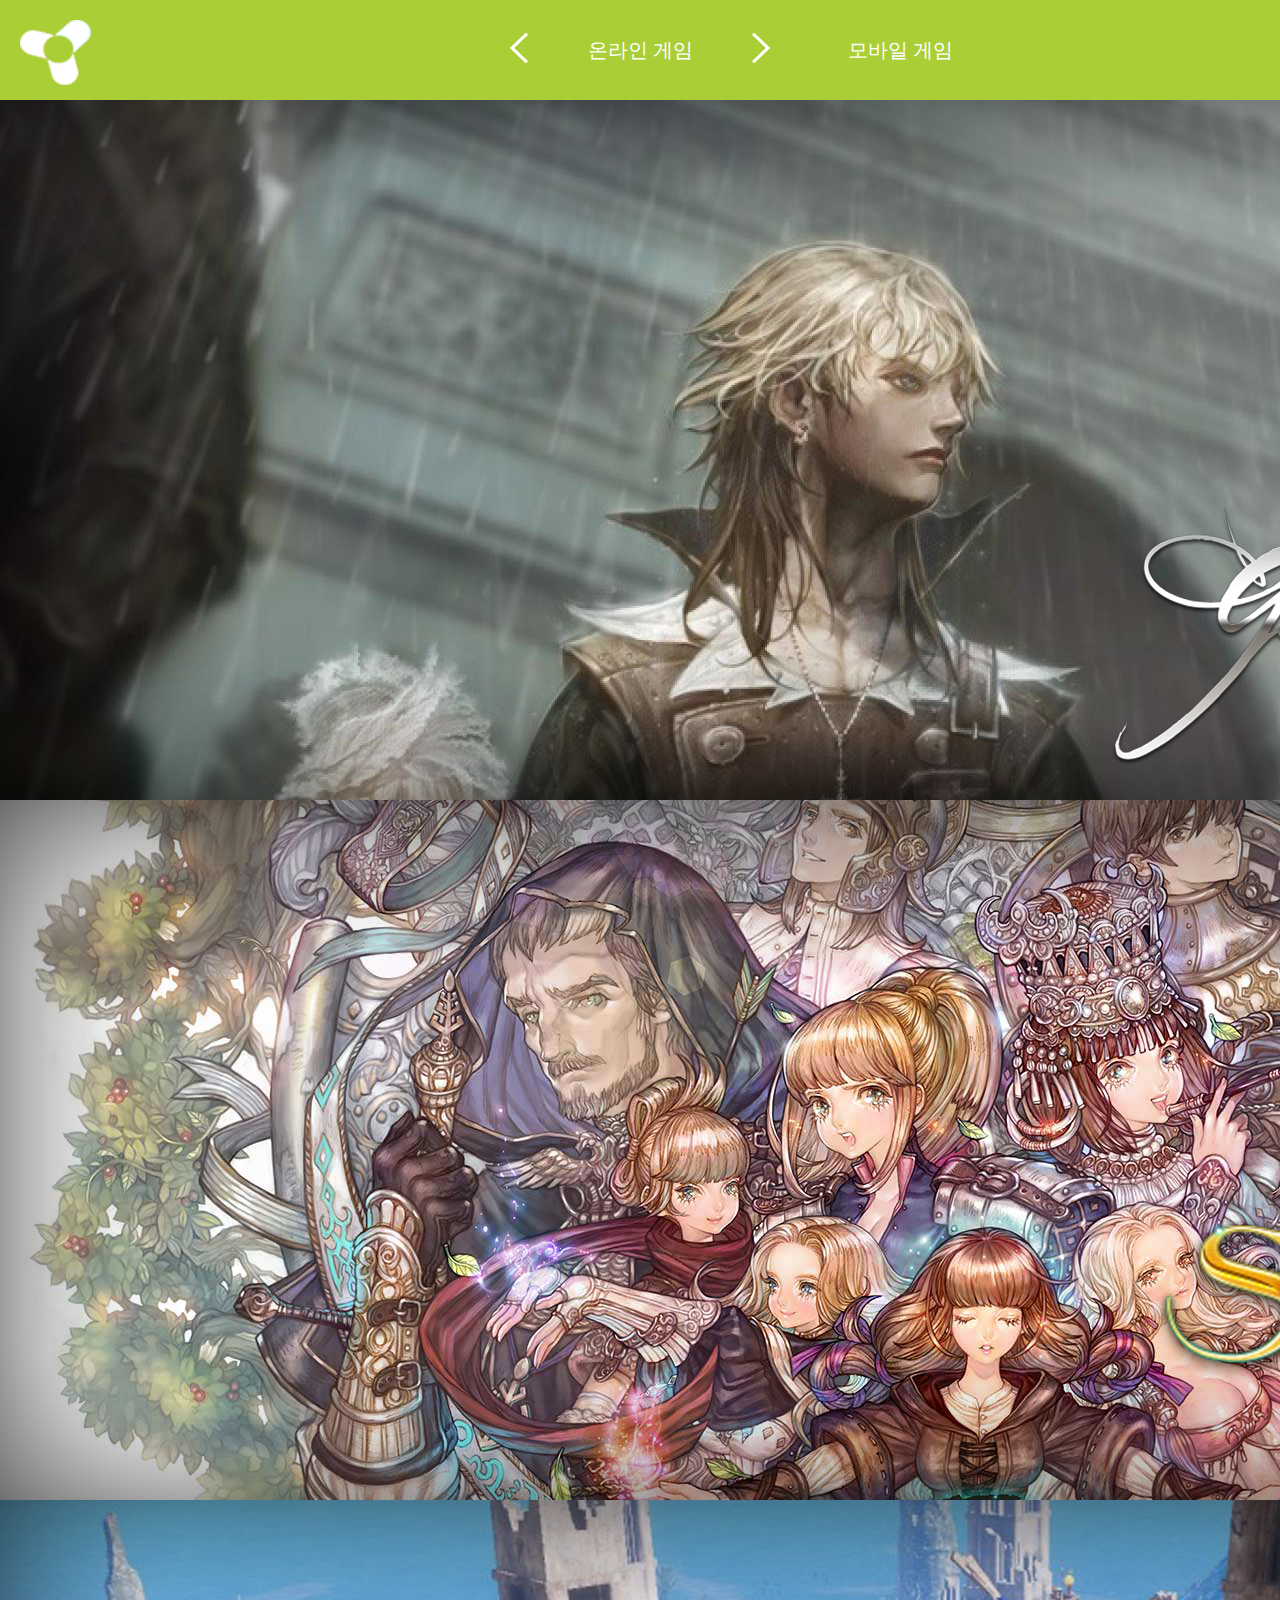
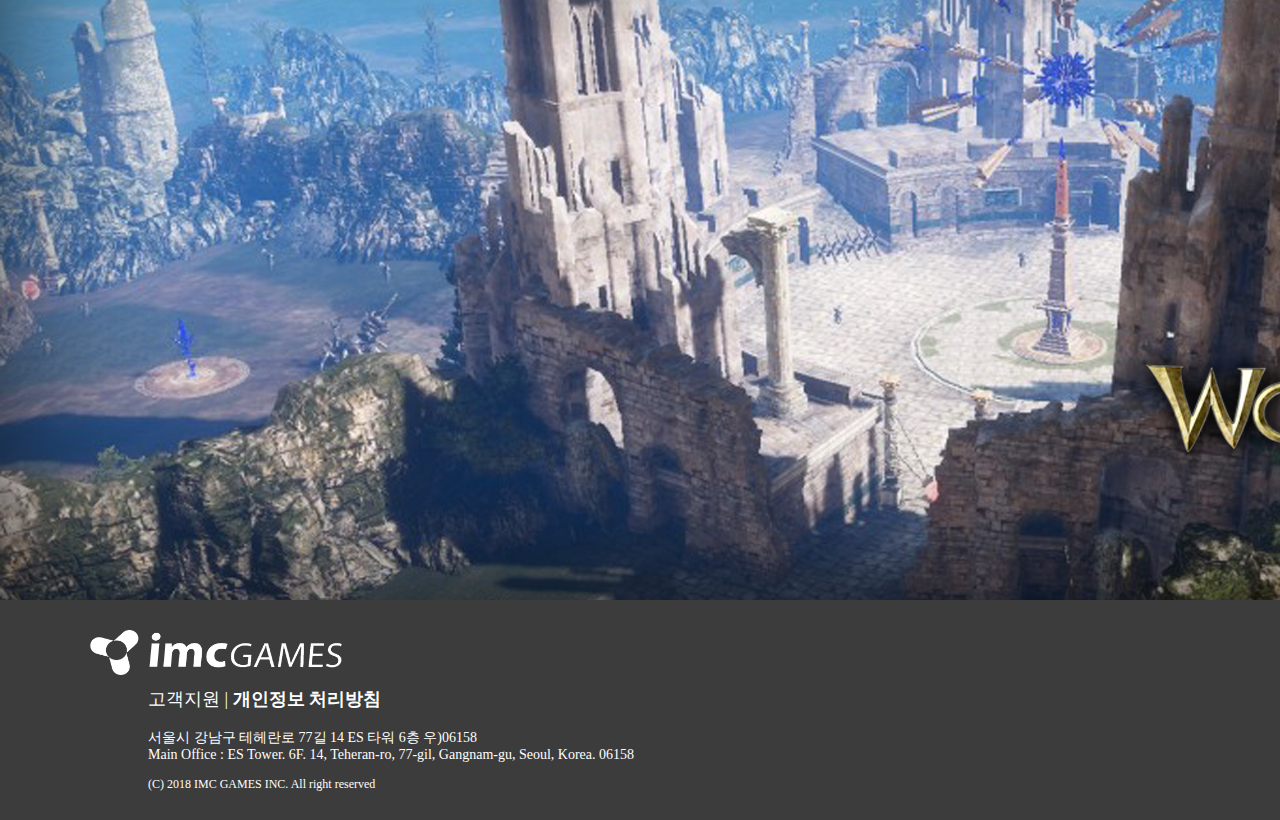
<file: sub_2.html>
<!doctype html>

<html>
	<head>
    <title>Page Title</title>
    <meta charset="UTF-8">
    <meta name="viewport" content="initial-scale=1.0">
    <link href="css/sub_2_1920.css" rel="stylesheet" />
</head>
<style>
    * {
        margin: 0;
        padding: 0;
    }

    ul,
    li {
        list-style: none;
    }

    a {
        text-decoration: none;
    }

    img {
        border: 0;
    }

    @import url('https://fonts.googleapis.com/css?family=Anton');
    @import url('https://fonts.googleapis.com/css?family=Ubuntu');
    @import url('https://fonts.googleapis.com/css?family=Nanum+Gothic');
</style>
<script src="js/jquery-3.3.1.js"></script>
<script src="js/jquery-ui.js"></script>
<script src="js/jquery.transit.min.js"></script>
<script src="js/sub_2.js"></script>

<body>
    <div id="wrap">
        <header id="pc_header">
            <div id="main_title">
               <div id="title_text_box">
                   <ul>
                       <li>온라인 게임</li>
                       <li>모바일 게임</li>
                   </ul>
                   <div class="arrow" id="left">
                        <img src="img/sub_2/section_1/sub_2_arrow_l.png" alt="" />
                    </div>
                    <div class="arrow" id="right">
                        <img src="img/sub_2/section_1/sub_2_arrow_r.png" alt="" />
                    </div>
               </div>
            </div>
            <nav id="hidden_menu">
                <ul>
                    <li>
                        <a href="index.html">HOME</a>
                        <div class="hidden_line">
                            <p>메인화면</p>
                        </div>
                    </li>
                    <li>
                        <a href="sub_1.html">ABOUT US</a>
                        <div class="hidden_line">
                            <p>회사소개</p>
                        </div>
                    </li>
                    <li>
                        <a href="sub_2.html">GAME INTRODUCTION</a>
                        <div class="hidden_line">
                            <p>게임소개</p>
                        </div>
                    </li>
                    <li>
                        <a href="#">IMC STORY</a>
                        <div class="hidden_line">
                            <p>imc 새소식</p>
                        </div>
                    </li>
                    <li>
                        <a href="#">HIRE</a>
                        <div class="hidden_line">
                            <p>채용</p>
                        </div>
                    </li>
                </ul>
                <p>IMC GAMES ENTERTAINMENT</p>
            </nav>
            <div id="main_icon">
                <img src="img/main_img/icon.png" alt="" />
            </div>
        </header>
        <section id="sec_1">
            <div id="game_wrap">
                <div class="game_box">
                    <div class="game_in_box">
                        <div class="first_shadow">
                            <div class="shadow_text_box">
                                <h3>그라나도 에스파다</h3>
                                <p>Granado Espada</p>
                                <p>하나의 캐릭터를 조작하는 여타의 MMORPG와는 다르게<br> 캐릭터 조합을 통하여 동시에 3명의 캐릭터를 동시에 플레이<br> 할 수 있는 멀티 컨트롤 시스템의 온라인 게임입니다. </p>
                                <ul class="button_box">
                                    <li>자세히 보기</li>
                                    <li><a href="#">공식 사이트</a></li>
                                </ul>
                            </div>
                        </div>
                    </div>
                    <img src="img/sub_2/section_1/sub_2_01.jpg" alt="" />
                </div>
                <div class="game_box">
                    <div class="game_in_box">
                        <div class="first_shadow">
                            <div class="shadow_text_box">
                                <h3>트리 오브 세이비어</h3>
                                <p>Tree of Savior</p>
                                <p>트리 오브 세이비어의 그래픽은 3D 모델링에 텍스쳐를 입히고<br>회화적인 느낌을 가미 독특한 그래픽을 가지고 있으며 취향에 맞는<br>다양한 직업군들을 선택하여 자신만의 캐릭터를 만들 수 있는<br>타 게임과 차별성을 둔 MMORPG 입니다.
                                    <ul class="button_box">
                                        <li>자세히 보기</li>
                                        <li><a href="#">공식 사이트</a></li>
                                    </ul>
                            </div>
                        </div>
                    </div>
                    <img src="img/sub_2/section_1/sub_2_02.jpg" alt="" />
                </div>
                <div class="game_box">
                    <div class="game_in_box">
                        <div class="first_shadow">
                            <div class="shadow_text_box">
                                <h3>울프 나이츠</h3>
                                <p>Wolf Knights</p>
                                <p>현재 제작 중인 imcGAMES의 새로운 MMORPG<br> 2013년 5월 공식 페이스북을 통해 첫 이미지 공개 후<br> 계속해서 개발에 박차를 가하고 있는 온라인 게임 입니다.</p>
                                <ul class="button_box">
                                    <li>자세히 보기</li>
                                    <li><a href="#">공식 사이트</a></li>
                                </ul>
                            </div>
                        </div>
                    </div>
                    <img src="img/sub_2/section_1/sub_2_03.jpg" alt="" />
                </div>
            </div>
        </section>
        <footer id="footer">
            <div id="footer_out_box">
                <div id="footer_box">
                    <img src="img/footer/footer_img_01.png" alt="" />
                    <h6><a href="#">고객지원</a> | <a href="#">개인정보 처리방침</a></h6>
                    <p>서울시 강남구 테헤란로 77길 14 ES 타워 6층 우)06158<br>Main Office : ES Tower. 6F. 14, Teheran-ro, 77-gil, Gangnam-gu, Seoul, Korea. 06158</p>
                    <p>(C) 2018 IMC GAMES INC. All right reserved</p>
                    <div id="footer_icon_box">
                        <img src="img/footer/footer_img_youtube.png" alt="" />
                        <img src="img/footer/footer_img_facebook.png" alt="" />
                        <img src="img/footer/footer_img_instar.png" alt="" />
                        <img src="img/footer/footer_img_twitter.png" alt="" />
                    </div>
                </div>
            </div>
        </footer>
    </div>
</body>
</html>
</file>
<file: css/imc_1920.css>
@media all and (min-width:1200px){
    #pc_header{
        width: 100%;
        height: 100%;
    }
    #title_img{
        position: relative;
    }
    #title_img>h1,#title_img>h3{
        position: absolute;
        top: 50%;
        left: 50%;
    }
    #title_img>h1{
        display: none; 
        font-size: 130px;
        font-family: Anton;
        margin-left: -288.955px;
        margin-top: -98px;
        color: white;
    }
    #title_img>h3{
        display: none;
        font-size: 50px;
        font-family: Ubuntu;
        margin-top: 65px;
        margin-left: -209.72px;
        color: white;
    }
    #main_icon{
        width: 72px;
        height: 65px;
        position: fixed;
        top: 20px;
        left: 20px;
        z-index: 3;
    }
    #main_icon>img{
        width: 72px;
        height: 65px;
    }
    /*----------------------------------main*/
    #hidden_menu{
        display: none;
        /*width: 100%;
        height: 100%;*/
        position: fixed;
        top: 0;
        left: 0;
        background-color: white; 
        z-index: 2;
    }
    #hidden_menu>ul{
        display: none;
        position: absolute;
        top: 200px;
    }
    #hidden_menu>ul>li{
        width: auto;
        height: 100px;
        position: relative;
        overflow: hidden;
    }
    #hidden_menu>ul>li:nth-child(1){
        width: 141px;
    }
    #hidden_menu>ul>li:nth-child(2){
        width: 222px;
    }
    #hidden_menu>ul>li:nth-child(3){
        width: 454px;
    }
    #hidden_menu>ul>li:nth-child(4){
        width: 234px;
    }
    #hidden_menu>ul>li:nth-child(5){
        width: 114px;
    }
    #hidden_menu>ul>li>a{
        font-family: Ubuntu;
        font-size: 36px; 
        color: #787878;
        margin-left: 10px;
        position: relative;
    }
    .hidden_line{
        display: none;
        width: 100%;
        height: 15px;
        background-image: url(../img/main_img/hidden_line.png);
        background-repeat: round;
        position: absolute;
        top: 50px;
    }
    .hidden_line>p{
        font-size: 14px;
        font-weight: 500;
        color: white;
        font-family: NanumGothic;
        position: absolute;
        right: 5px;
    }
    #hidden_menu>p{
        display: none;
        float: right;
        margin-right: 10px;
        margin-top: 64px;
        font-family: Ubuntu;
    }
    /*----------------hidden*/
    
    /*------------------icon*/
    /*-----------------------------------------header*/
    #sec_1{
        width: 1920px;
        height: 1040px;
        margin: 0 auto;
        position: relative;
    }
    #sec_1 .in_box{
        width: 50%;
        height: 100%;
        position: absolute;
    }
    #sec_1 .in_box:first-child>img:first-child{
        width: 462px;
        height: 82px;
        position: absolute;
        top: 185px;
        left: 250px;
    }
    #sec_1 .in_box:first-child>p:nth-child(2){
        position: absolute;
        top: 345px;
        left: 360px;
        font-size: 20px;
        font-family: NanumGothic;
        line-height: 30px;
        font-weight: 500;
        color: #787878;
    }
    #sec_1 .in_box:first-child>img:nth-child(3){
        width: 471px;
        height: 217px;
        position: absolute;
        top: 590px;
        left: 360px;
    }
    #sec_1 .in_box:first-child>p:nth-child(4){
        position: absolute;
        left: 360px;
        top: 820px;
        font-family: NanumGothic;
        font-size: 16px;
        color: #787878;
    }
    #sec_1 .in_box:first-child>p>span{
        color: #3c3c3c;
        font-weight: 900;
    }
    #sec_1 .in_box:last-child>img{
        width: 541px;
        height: 768px;
        position: absolute;
        top: 123px;
        left: 1200px;
        opacity: 0;
    }
/*---------------------------------------------sec_1 */ 
    #sec_2{
        width: 1920px;
        height: 1040px;
        margin: 0 auto;
    }
    #sec_2 .banner_box{
        height: 50%;
        width: 50%;
        float: left;
        overflow: hidden;
        position: relative;
        /*display: none;*/
    }
    #sec_2 .banner_box .banner_img_shadow{
        width: 100%;
        height: 100%;
        background-color: rgba(30,30,30,0.6);
        position: absolute;
        top: 0;
        left: 0;
    }
    #sec_2 .banner_box>a{
        display: block;
        width: 100%;
        height: 100%;
    }
    #sec_2 .banner_box>a>h3{
        color: white;
        font-size: 58px;
        font-family: Ubuntu;
        position: absolute;
        left: 50%;
        transform: translateX(-50%);
        top: 230px; 
    }
    #sec_2 .banner_box>a>p{
        display: none;
        position: absolute;
        /*text-align: center;*/
        top: 290px;
        left: 50%;
        transform: translateX(-50%);
        font-size: 40px;
        font-weight: 500;
        color: white;
        font-family: NanumGothic;
    }
    #sec_2 .banner_box:nth-child(1){
        background-image: url(../img/section_2/sec_2_img_02.png);
    }
    #sec_2 .banner_box:nth-child(2){
        background-image: url(../img/section_2/sec_2_img_04.png);
    }
    #sec_2 .banner_box:nth-child(3){
        background-image: url(../img/section_2/sec_2_img_05.png);
    }
    #sec_2 .banner_box:nth-child(4){
        background-image: url(../img/section_2/sec_2_img_07.png);
    }
    /*-----------------------------------------------sec_2 */
    #sec_3{
        width: 1920px;
        height: 1040px;
        margin: 0 auto;
    }
    #sec_3 .story_blog_box{
        width: 50%;
        height: 100%;
        float: left;
    }
    #sec_3 .story_blog_box>.menu_box{
        width: 100%;
        height: 890px;
        background-color: red;
        float: left;
    }
    #sec_3 .story_blog_box .title_box{
        width: 100%;
        height: 150px;
        background-color: blueviolet;
        float: left;
    }
    #sec_3 .story_blog_box:nth-child(1)>.title_box{
        background-color: #fafafa;
    }
    #sec_3 .story_blog_box:nth-child(1)>.menu_box{
        background-color: #01aae6;
    }
    #sec_3 .story_blog_box:nth-child(2)>.menu_box{
        background-color: #fafafa;
    }
    #sec_3 .story_blog_box:nth-child(2)>.title_box{
        background-color: #01aae6;
    }
    #sec_3 .story_blog_box .title_box>h3{
        font-size: 70px;
        font-family: NanumGothic;
        margin-top: 60px;
    }
    #sec_3 .story_blog_box .title_box:last-child>h3{
        margin-top: 45px;
    }
    #sec_3 .story_blog_box:nth-child(1)>.title_box>h3{
        float: right;  
        margin-right: 45px;
    }
    #sec_3 .story_blog_box:nth-child(1)>.title_box>h3>a{
        color: #01aae6;
    }
    #sec_3 .story_blog_box:nth-child(2)>.title_box>h3{
        margin-left: 45px;
    }
    #sec_3 .story_blog_box:nth-child(2)>.title_box>h3>a{
        color: #fafafa;
    }
    #sec_3 .story_blog_box .menu_box .menu_in_box{
        width: 870px;
        height: 810px;
        float: left;
        margin-left: 45px;
        margin-top: 40px;
    }
    #sec_3 .story_blog_box .menu_box .menu_in_box .in_news{
        width: 425px;
        height: 395px;
        background-color: pink;
        float: left;
        overflow: hidden;
    }
    #sec_3 .story_blog_box .menu_box .menu_in_box .in_news:nth-child(2),
    #sec_3 .story_blog_box .menu_box .menu_in_box .in_news:nth-child(4){
        margin-left: 20px;
    }
    #sec_3 .story_blog_box .menu_box .menu_in_box .in_news:nth-child(1),
    #sec_3 .story_blog_box .menu_box .menu_in_box .in_news:nth-child(2){
        margin-bottom: 20px;
    }
    .in_img_box{
        width: 100%;
        height: 280px;
        background-color: aqua;
        overflow: hidden;
        position: relative;
    }
    .in_img_box>img{
        width: 100%;
        height: 280px;
        position: absolute;
        top: 0;
        left: 0;
    }
    #sec_3 .story_blog_box .menu_box .menu_in_box .in_news>a .text_box{
        width: 100%;
        height: 115px;
        background-color: #3c3c3c;
        float: left;
        padding-left: 30px;
        color: white;
    }
    #sec_3 .story_blog_box .menu_box .menu_in_box .in_news>a .text_box>p,
    #sec_3 .story_blog_box .menu_box .menu_in_box .in_news>a .text_box>h3{
        font-family: NanumGothic;
    }
    #sec_3 .story_blog_box .menu_box .menu_in_box .in_news>a .text_box>p{
        font-size: 14px;
        margin-top: 30px;
    }
    #sec_3 .story_blog_box .menu_box .menu_in_box .in_news>a .text_box>h3{
        font-size: 22px;
        margin-top: 10px;
    }
    #sec_3_shadow{
        width: 100%;
        height: 100%;
        background-color: rgba(30,30,30,0.6);
        position: absolute;
        z-index: 1;
    }
    #sec_3 .story_blog_box .menu_box .menu_in_box .in_news:hover>a .text_box{
        background-color: #aace36;
    }
    #sec_3 .story_blog_box .menu_box .menu_in_box .in_news:hover>a .in_img_box #sec_3_shadow{
        display: none;
    }
   /* -------------------------------------------------------sec_3*/
    #sec_4{
        width: 1920px;
        height: 1040px;
        margin: 0 auto;
    }
    #sec_4 .sec_4_game{
        width: 640px;
        height: 1040px;
        float: left;
        overflow: hidden;
        position: relative;
    }
    #sec_4 .sec_4_game>img{
        width: 100%;
        height: 100%;
        position: absolute;
        top: 0;
        left: 0;
    }
    .sec_4_shadow_box{
        width: 100%;
        height: 100%;
        background-color: rgba(15,15,15,0.8);
        position: absolute;
        left: -100%;
        z-index: 1;
        
    }
    .sec_4_game:hover>.sec_4_shadow_box{
        left: 0;
        transition-duration: 0.5s;
    }
    #sec_4 .sec_4_game .sec_4_shadow_box .sec_4_text_box{
        width: 520px;
        height: 540px;
        margin-top: 100px;
        margin-left: 60px;
    }
    #sec_4 .sec_4_game .sec_4_shadow_box .sec_4_text_box .sec_4_title_box{
        border-bottom: 2px solid white;
    }
    #sec_4 .sec_4_game .sec_4_shadow_box .sec_4_text_box .sec_4_title_box>h3{
        color: white;
        font-size: 40px;
        font-family: NanumGothic;
        margin-bottom: 20px;
    }
    .sec_4_img_box{
        width: 300px;
        height: 145px; 
        margin-top: 35px;
    }
    .sec_4_img_box>img{
        width: 145px;
        height: 145px;
        float: left;
        margin-right: 10px;
    }
    .sec_4_img_box>img:last-child{
        margin-right: 0;
    }
    .sec_4_text_box>p:nth-child(3){
        font-size: 16px;
        font-family: NanumGothic;
        font-weight: 400;
        color: white;
        margin-top: 35px;
    }
    .sec_4_text_box>p:nth-child(4){
        margin-top: 65px;
        font-size: 14px;
        font-weight: 300;
        color: white;
        font-family: NanumGothic;
    }
    .sec_4_site_button{
        width: 145px;
        height: 34px;
        border: 1px solid white;
        margin-top: 82px;
    }
    .sec_4_site_button>a>p{
        color: white;
        font-family: NanumGothic;
        font-size: 14px;
        line-height: 34px;
        text-align: center;
    }
    .sec_4_game:nth-child(3)>.sec_4_shadow_box .sec_4_text_box>p:nth-child(4){
        margin-top: 27px;
    }
    /*---------------------------------------------------------sec_4*/
    #sec_5{
        width: 1920px;
        height: 740px;
        margin: 0 auto;
    }
    #sec_5_text_box{
        width: 1000px;
        height: 100%;
        float: left;
    }
    #sec_5_text_box>img{
        width: 265px;
        height: 48px;
        margin-left: 30px;
        margin-top: 35px;
    }
    #sec_5_text_box #sec_5_text_in_box{
        width: 700px;
        height: 350px;
        margin-left: 175px;
        margin-top: 142px;
        font-family: NanumGothic;
    }
    #sec_5_text_box #sec_5_text_in_box>h3{
        font-size: 62px;
        color: #01aae6;
    }
    #sec_5_text_box #sec_5_text_in_box>p{
        font-size: 24px;
        font-weight: 500;
        margin-top: 70px;
        color: #4c4c4c;
    }
    #sec_5_text_in_box_but{
        width: 186px;
        height: 40px;
        background-color: #01aae6;
    }
    #sec_5_text_in_box_but>a>p{
        text-align: center;
        color: white;
        font-family: NanumGothic;
        line-height: 40px;
        font-size: 18px;
        margin-top: 40px;
    }
    #sec_5_slogan{
        width: 920px;
        height: 100%;
        float: left;
    }
    #sec_5_slogan #slogan_box{
        width: 100%;
        height: 445px;
        margin-top: 174px;
        position: relative;
    }
    #sec_5_slogan #slogan_box>h1{
        font-size: 150px;
        font-family: Ubuntu;
        font-weight: 500;
        color: #3c3c3c;
    }
    #sec_5_slogan #slogan_box>h1:nth-child(1)>span{
        color: #ee7f48;
    }
    #sec_5_slogan #slogan_box>h1:nth-child(2){
        line-height: 130px;
    }
    #sec_5_slogan #slogan_box>h1:nth-child(2)>span{
        color: #aace36;
    }
    #sec_5_slogan #slogan_box>h1:nth-child(3){
        line-height: 160px;
    }
    #sec_5_slogan #slogan_box>h1:nth-child(3)>span{
        color: #01aae6;
    }
    .sec_5_slogan_line{
        height: 25px;
        position: absolute;
        right: 0;
    }
    .sec_5_slogan_line:nth-child(4){
        width: 360px;
        background-color: #ee7f48;
        top: 116px;
    }
    .sec_5_slogan_line:nth-child(5){
        width: 280px;
        background-color: #aace36;
        top: 270px;
    }
    .sec_5_slogan_line:nth-child(6){
        width: 314px;
        background-color: #01aae6;
        bottom: 4px;
    }
    /*-----------------------------------------------------------sec_5*/
    #footer{
        width: 1920px;
        height: 220px;
        background-color: #3c3c3c;
        margin: 0 auto;
    }
    #footer_box{
        width: 1740px;
        height: 160px;
        margin: 30px auto;
        position: relative;
        top: 30px;
    }
    #footer_box>img{
        width: 252px;
        height: 45px;
    }
    #footer_box>h6{
        font-size: 18px;
        color: white;
        font-weight: 400;
        margin-top: 8px;
    }
    #footer_box>h6>a{
        color: white;
    }
    #footer_box>h6>a:last-child{
        font-weight: 700;
    }
    #footer_box>h6,#footer_box>p{
        margin-left: 58px;
    }
    #footer_box>p{
        font-family: NanumGothic;
        color: white;
    }
    #footer_box>p:nth-child(3){
        font-size: 14px;
        margin-top: 18px;
    }
    #footer_box>p:nth-child(4){
        margin-top: 14px;
        font-size: 12px;
    }
    #footer_icon_box{
        width: 236px;
        height: 51px;
        float: right;
        position: absolute;
        top: 0;
        right: 0;
    }
    #footer_icon_box>img{
        margin-right: 5px;
    }
    #footer_icon_box>img:last-child{
        margin-right: 0;
    }
};/*end*/
</file>
<file: css/sub_1_1920.css>
@media all and (min-width:1200px){
    #wrap{
        width: 100%;
        height: auto;
        
    }
    #pc_header{
        position: fixed;
        z-index: 2;
    }
    #pc_header #main_title>h1{
        width: 914.25px;
        height: 240px;
        font-size: 180px;
        position: absolute;
        top: 50%;
        left: 50%;
        transform: translate(-50%,-50%);
        color: white;
        display: none;
    }
    
    /*-----------------------------------------------------------*/
    #main_icon{
        width: 72px;
        height: 65px;
        position: fixed;
        top: 20px;
        left: 20px;
        z-index: 3;
    }
    #main_icon>img{
        width: 72px;
        height: 65px;
    }
    #hidden_menu{
        display: none;
        position: fixed;
        top: 0;
        left: 0;
        background-color: white; 
        z-index: 2;
    }
    #hidden_menu>ul{
        display: none;
        position: absolute;
        top: 200px;
    }
    #hidden_menu>ul>li{
        width: auto;
        height: 100px;
        position: relative;
        overflow: hidden;
    }
    #hidden_menu>ul>li:nth-child(1){
        width: 141px;
    }
    #hidden_menu>ul>li:nth-child(2){
        width: 222px;
    }
    #hidden_menu>ul>li:nth-child(3){
        width: 454px;
    }
    #hidden_menu>ul>li:nth-child(4){
        width: 234px;
    }
    #hidden_menu>ul>li:nth-child(5){
        width: 114px;
    }
    #hidden_menu>ul>li>a{
        font-family: Ubuntu;
        font-size: 36px; 
        color: #787878;
        margin-left: 10px;
        position: relative;
    }
    .hidden_line{
        display: none;
        width: 100%;
        height: 15px;
        background-image: url(../img/main_img/hidden_line.png);
        background-repeat: round;
        position: absolute;
        top: 50px;
    }
    .hidden_line>p{
        font-size: 14px;
        font-weight: 500;
        color: white;
        font-family: NanumGothic;
        position: absolute;
        right: 5px;
    }
    #hidden_menu>p{
        display: none;
        float: right;
        margin-right: 10px;
        margin-top: 64px;
        font-family: Ubuntu;
    }
   /* ---------------------------------------------------------- hidden_menu*/
    #sec_1{
        width: 1920px;
        height: 960px;
        margin: 0 auto;
    }
    #sec_1>img{
        width: 934px;
        height: 167px;
        position: relative;
        top: 50%;
        left: 50%;
        transform: translate(-50%,-30%);
        display: none;
    }
   /* --------------------------------------------------------------sec_1*/
    #sec_2{
        width: 1920px;
        height: 1040px;
        margin: 0 auto;
    }
    #sec_2>h6{
        font-size: 20px;
        font-family: NanumGothic;
        position: relative;
        top: 30px;
        color: #4c4c4c;
    }
    #sec_2 .slogan_box{
        width: 610px;
        height: 850px;
        float: left;
        margin-right: 15px;
        margin-top: 65px;
        overflow: hidden;
        position: relative;
        opacity: 0;
    }
    #sec_2>h6,#sec_2 .slogan_box:nth-child(2){
        margin-left: 30px;   
    }
    #sec_2 .slogan_box:nth-child(2){
        background-color: #ee7f48;
        top: 100px;
    }
    #sec_2 .slogan_box:nth-child(3){
        background-color: #aace36;
        top: 200px;
    }
    #sec_2 .slogan_box:nth-child(4){
        margin-right: 0;
        background-color: #01aae6;
        top: 300px;
    }
    .slogan_box>h3{
        color: #4c4c4c;
        font-family: Ubuntu;
        font-size: 118px;
        text-align: center;
        font-weight: 500;
        margin-top: 90px;
    }
    .slogan_box>p{
        font-family: NanumGothic;
        font-weight: 600;
        font-size: 36px;
        text-align: center;
        color: white;
    }
    .slogan_box>p:nth-child(2){
        margin-top: 70px;
    }
    .slogan_box>h1{
        font-family: Ubuntu;
        color: white;
        text-align: center;
        font-size: 500px;
    }
    .slogan_box:nth-child(2)>.sec_2_img_box{
        width: 126px;
        height: 400px; 
    }
    .slogan_box:nth-child(3)>.sec_2_img_box{
        width: 504px;
        height: 400px; 
    }
    .slogan_box:nth-child(4)>.sec_2_img_box{
        width: 319px;
        height: 430px; 
    }
    .sec_2_img_box{
        margin: 0 auto;
        margin-top: 85px;
    }
    .sec_2_img_box>img{
        width: 100%;
        height: 100%;
    }
    /*--------------------------------------------sec_2*/  
    #sec_3{
        width: 1920px;
        height: 1040px;
        margin: 0 auto;
        background-color: gray;
        border-top: 1px solid;
    }
    #history_box{
        width: 100%;
        height: 900px;
        margin-top: 70px;
        position: relative;
    }
    #year_box{
        width: 100%;
        height: 60px;
        background-color: #01aae6;
        position: absolute;
        top: 100px; 
        overflow: hidden;
    }
    #year{
        width: 120px;
        height: 60px;
        margin: 0 auto;
    }
    #year_box #year>ul{
        width: 1800px;
        height: 60px;
        display: inline-block;
        position: relative; 
    }
    .mounth_in{
        width: 120px;
        height: 60px;
        float: left;
        text-align: center;
        display: inline-block;
        color: #57c5ec;
        font-size: 26px;
        font-family: Ubuntu; 
        line-height: 90px;
    }
    #history_box .arrow{
        position: absolute;
        top: 460px;
        opacity: 0.3;
    }
    #history_box #left{
        left: 380px;
    }
    #history_box #right{
        right: 380px;
    }
    .history{
        display: block;
        width: 800px;
        height: 600px;
        position: absolute;
        top: 250px;
        left: 50%;
        transform: translateX(-50%);
        overflow: hidden;
    }
    .history>li{
        display: block;
        width: 12000px;
        height: 100%;
        position: relative;
        background-color: rgba(204,204,204,0.5);
    }
    .history>li>ul{
        width: 800px;
        height: auto;
        float: left;
    }
    .history>li>ul>li{
        position: relative;
        padding-left: 100px;
        font-size: 18px;
        font-family: NanumGothic;
        font-weight: 500;
        margin-top: 15px;
        color: #888;
        box-sizing: border-box;
    }
    .history>li>ul>li:first-child{
        margin-top: 0;
    }
    .history>li>ul>li>span{
        position: absolute;
        top: 0;
        left: 0;
        font-family: Ubuntu;
        font-size: 16px;
        font-weight: 400;
        color: #ee7f48;
        padding-left: 10px;
    }
    .on{
        color: white;
        font-size: 36px;
        font-weight: 800;
    }
    /*----------------------------------------------sec_3*/
    #sec_4{
        width: 1920px;
        height: 1040px;
        margin: 0 auto;
        position: relative;
    }
    #sec_4_wrap{
        width: 1200px;
        height: 870px;
        position: absolute;
        top: 80px;
        left: 360px;
    }
    #sec_4_wrap #add_wrap{
        width: 100%;
        height: 180px;
        border-bottom: 5px solid #aace36;
    }
    .sec_4_text_box{
        width: 600px;
        height: 100px;
        float: left;
    }
    .sec_4_text_box:first-child>h3{
        font-size: 40px;
        font-family: Ubuntu;
        color: #3c3c3c;
    }
    .sec_4_text_box:first-child>p{
        font-size: 20px;
        font-family: NanumGothic;
        margin-top: 10px;
        font-weight: 500;
        color: #5a5a5a;
    }
    .sec_4_text_box:nth-child(2){
        margin-top: 80px;
    }
    .sec_4_text_box:nth-child(2)>h5,.sec_4_text_box:nth-child(2)>p{
        float: right;
        font-family: NanumGothic;
    }
    .sec_4_text_box:nth-child(2)>h5{
        font-size: 24px;
        color: #5a5a5a;
    }
    .sec_4_text_box:nth-child(2)>p{
        font-size: 14px; 
        margin-top: 10px;
        color: #787878;
    }
    .sec_4_text_box:nth-child(2)>p>span{
        color: #01aae6;
    }
    .sec_4_text_box:nth-child(2)>p:last-child{
        font-size: 12px;
        margin-top: 20px;
    }
    #map{
        width: 100%;
        height: 510px;
        position: absolute;
        top: 195px;
        border-bottom: 5px solid #01aae6;
    }
    #transport{
        width: 100%;
        height: 150px;
        position: absolute;
        top: 720px;
    }
    .bus_subway{
        width: 50%;
        height: 150px;
        float: left;
        padding-top: 15px;
    }
    .bus_subway_icon{
        float: left;
        height: 150px;
        width: auto;
        margin-right: 30px;
    }
    .bus_subway_icon>p{
        font-size: 24px;
        font-family: NanumGothic;
        font-weight: 500;
        color: #787878;
        line-height: 30px;
    }
    .bus_subway_text_box{
        float: left;
        height: 150px;
    }
    .bus_subway_text_box>p{
        font-family: NanumGothic;
        font-size: 16px;
        line-height: 30px;
        color: #999999;
        font-weight: 500;
    }
    
    /*--------------------------------------------------sec_4*/
    #footer{
        width: 1920px;
        height: 220px;
        background-color: #3c3c3c;
        margin: 0 auto;
    }
    #footer_box{
        width: 1740px;
        height: 160px;
        margin: 0 auto;
        position: relative;
        top: 30px;
    }
    #footer_box>img{
        width: 252px;
        height: 45px;
    }
    #footer_box>h6{
        font-size: 18px;
        color: white;
        font-weight: 400;
        margin-top: 8px;
    }
    #footer_box>h6>a{
        color: white;
    }
    #footer_box>h6>a:last-child{
        font-weight: 700;
    }
    #footer_box>h6,#footer_box>p{
        margin-left: 58px;
    }
    #footer_box>p{
        font-family: NanumGothic;
        color: white;
    }
    #footer_box>p:nth-child(3){
        font-size: 14px;
        margin-top: 18px;
    }
    #footer_box>p:nth-child(4){
        margin-top: 14px;
        font-size: 12px;
    }
    #footer_icon_box{
        width: 236px;
        height: 51px;
        float: right;
        position: absolute;
        top: 0;
        right: 0;
    }
    #footer_icon_box>img{
        margin-right: 5px;
    }
    #footer_icon_box>img:last-child{
        margin-right: 0;
    }
}/*end*/
</file>
<file: css/sub_2_1920.css>
@media all and (min-width:1200px){
    #wrap{
        width: 100vw;
        height: auto;
    }
    #pc_header{
        position: fixed;
        z-index: 4;
    }
    #main_title{
        text-align: center;
        line-height: 100px;
        position: relative;
    }
    #title_text_box{
        width: 260px;
        height: 60px;
        line-height: 60px;
        position: absolute;
        top: 50%;
        left: 50%;
        transform: translate(-50%,-50%);
    }
    #title_text_box>ul{
        width: 520px;
        height: 60px;
    }
    #title_text_box>ul>li{
        width: 260px;
        height: 60px;
        float: left;
        font-size: 20px;
        color: white;
    }
    #main_title .arrow{
        float: left;
    }
    .arrow{
        width: 18px;
        height: 30px;
        line-height: 75px;
        position: absolute;
        top: 0;
    }
    #right{
        right: 0;
    }
    .arrow>img{
        width: 18px;
        height: 30px;
    }
    /*-------------------------------------------------------*/
    #main_icon{
        width: 72px;
        height: 65px;
        position: fixed;
        top: 20px;
        left: 20px;
        z-index: 3;
    }
    #main_icon>img{
        width: 72px;
        height: 65px;
    }
    #hidden_menu{
        display: none;
        /*width: 100%;
        height: 100%;*/
        position: fixed;
        top: 0;
        left: 0;
        background-color: white; 
        z-index: 2;
    }
    #hidden_menu>ul{
        display: none;
        position: absolute;
        top: 200px;
    }
    #hidden_menu>ul>li{
        width: auto;
        height: 100px;
        position: relative;
        overflow: hidden;
    }
    #hidden_menu>ul>li:nth-child(1){
        width: 141px;
    }
    #hidden_menu>ul>li:nth-child(2){
        width: 222px;
    }
    #hidden_menu>ul>li:nth-child(3){
        width: 454px;
    }
    #hidden_menu>ul>li:nth-child(4){
        width: 234px;
    }
    #hidden_menu>ul>li:nth-child(5){
        width: 114px;
    }
    #hidden_menu>ul>li>a{
        font-family: Ubuntu;
        font-size: 36px; 
        color: #787878;
        margin-left: 10px;
        position: relative;
    }
    .hidden_line{
        display: none;
        width: 100%;
        height: 15px;
        background-image: url(../img/main_img/hidden_line.png);
        background-repeat: round;
        position: absolute;
        top: 50px;
    }
    .hidden_line>p{
        font-size: 14px;
        font-weight: 500;
        color: white;
        font-family: NanumGothic;
        position: absolute;
        right: 5px;
    }
    #hidden_menu>p{
        display: none;
        float: right;
        margin-right: 10px;
        margin-top: 64px;
        font-family: Ubuntu;
    }
    /*------------------------------------------------hidden*/
    
    #sec_1{
        width: 100%;
        height: 2200px;
        float: left;
    }
    #game_wrap{
        width: 1920px;
        height: 2100px;
        margin: 0 auto;
        margin-top: 100px;
        overflow: hidden;
    }
    .game_box{
        width: 100%;
        height: 700px;
        position: relative;
    }
    .game_box>img{
        position: absolute;
        top: 0;
        left: 0;
    }
    .game_in_box{
        width: 100%;
        height: 700px;
        position: absolute;
        top: 0;
        left: 0;
        z-index: 2;
    }
    .first_shadow{
        width: 840px;
        height: 700px;
        position: absolute;
        background-color: rgba(15,15,15,0.6);
        z-index: 1;
        left: -840px;
        transition-duration: 0.3s;
    }
    .game_in_box:hover>.first_shadow{
        left: 0;
    }
    .shadow_text_box{
        width: 750px;
        height: auto;
        margin-left: 90px;
        margin-top: 150px;   
    }
    .shadow_text_box>h3{
        font-family: NanumGothic;
        font-size: 86px;
        color: white;
        margin-bottom: 10px;
    }
    .shadow_text_box>p{
        font-family: NanumGothic;
        color: white;
        margin-bottom: 55px;
    }
    .shadow_text_box>p:nth-child(2){
        font-size: 36px;
        font-weight: 500;  
    }
    .shadow_text_box>p:nth-child(3){
        font-size: 24px;
    }
    .button_box{
        width: 420px;
        height: 50px;
        cursor: pointer;
    }
    .button_box>li{
        width: 200px;
        height: 50px;
        float: left;
        line-height: 46px;
        text-align: center;
        border: 2px solid #c8c8c8;
        box-sizing: border-box;
        font-family: NanumGothic;
        font-size: 20px;
        display: block;
        color: white;
        font-weight: 400;
    }
    .button_box>li:last-child{
        margin-left: 20px;
    }
    .button_box>li:last-child>a{
        color: white;
    }
    .button_box>li:hover{
        background-color: #aace36;
    }
    
    
    /*----------------------------------------------------sec_1*/
    #footer{
        width: 100%;
        height: 220px;
        float: left;
    }
    #footer_out_box{
        width: 1920px;
        height: 220px;
        background-color: #3c3c3c;
        margin: 0 auto;
    }
    #footer_box{
        width: 1740px;
        height: 160px;
        margin: 0 auto;
        position: relative;
        top: 30px;
    }
    #footer_box>img{
        width: 252px;
        height: 45px;
    }
    #footer_box>h6{
        font-size: 18px;
        color: white;
        font-weight: 400;
        margin-top: 8px;
    }
    #footer_box>h6>a{
        color: white;
    }
    #footer_box>h6>a:last-child{
        font-weight: 700;
    }
    #footer_box>h6,#footer_box>p{
        margin-left: 58px;
    }
    #footer_box>p{
        font-family: NanumGothic;
        color: white;
    }
    #footer_box>p:nth-child(3){
        font-size: 14px;
        margin-top: 18px;
    }
    #footer_box>p:nth-child(4){
        margin-top: 14px;
        font-size: 12px;
    }
    #footer_icon_box{
        width: 236px;
        height: 51px;
        float: right;
        position: absolute;
        top: 0;
        right: 0;
    }
    #footer_icon_box>img{
        margin-right: 5px;
    }
    #footer_icon_box>img:last-child{
        margin-right: 0;
    }
}/*end*/
</file>
